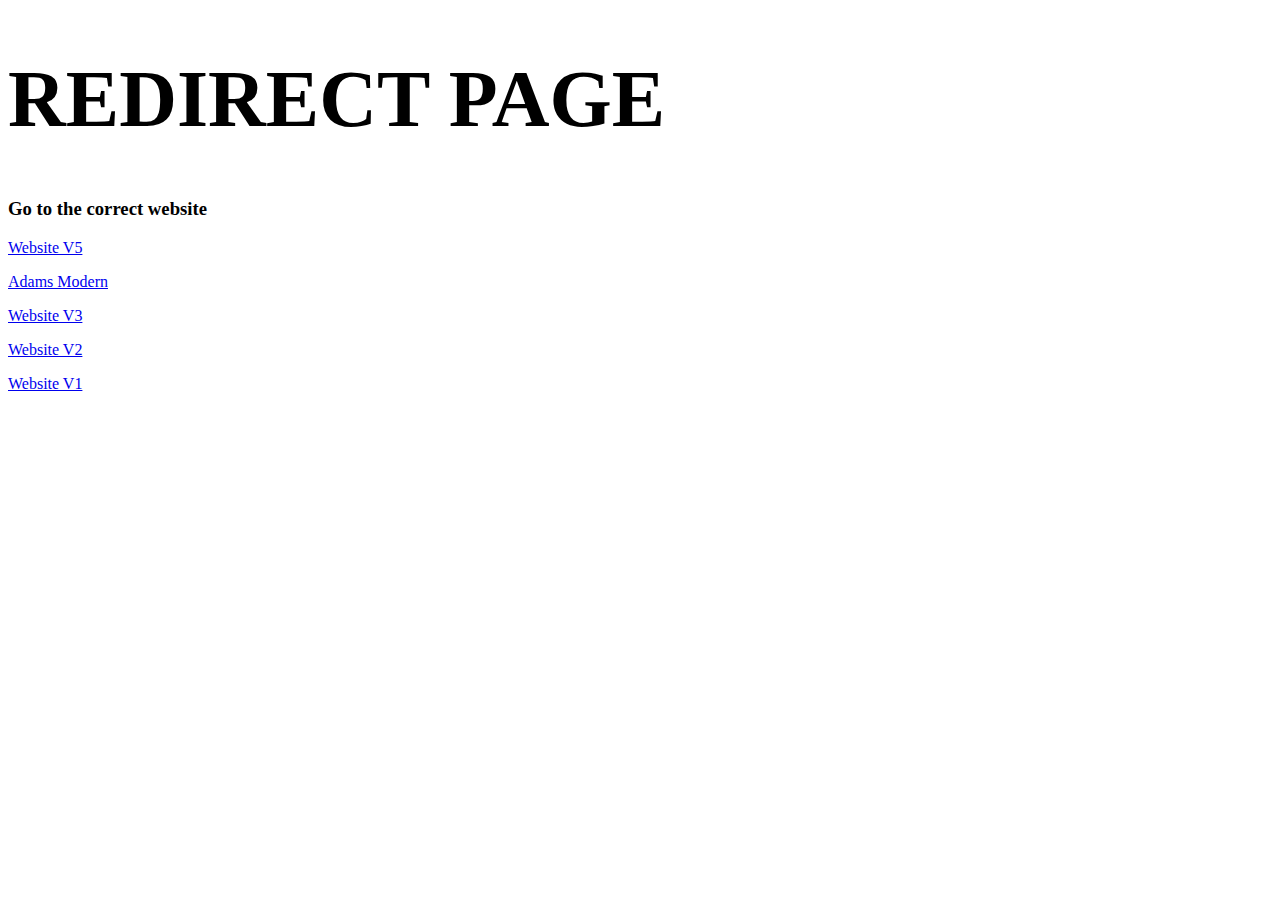
<file: index.html>
<!DOCTYPE html>
<html lang="en">
<head>
    <meta charset="UTF-8">
    <meta name="viewport" content="width=device-width, initial-scale=1.0">
    <title>Document</title>
</head>
<body>
    <h1 style="font-size: 500%;">REDIRECT PAGE</h1>
    <h3>Go to the correct website</h3>
    <p><a href="http://Friars23707.github.io/Website_V5">Website V5</a></p>
    <p><a href="https://adamjacuch.github.io/Modern-Robotics-Website">Adams Modern</a></p>
    <p><a href="http://Friars23707.github.io/Website_V3">Website V3</a></p>
    <p><a href="http://Friars23707.github.io/Website_V2">Website V2</a></p>
    <p><a href="./FriarIndustries.html">Website V1</a></p>
</body>
</html>
</file>
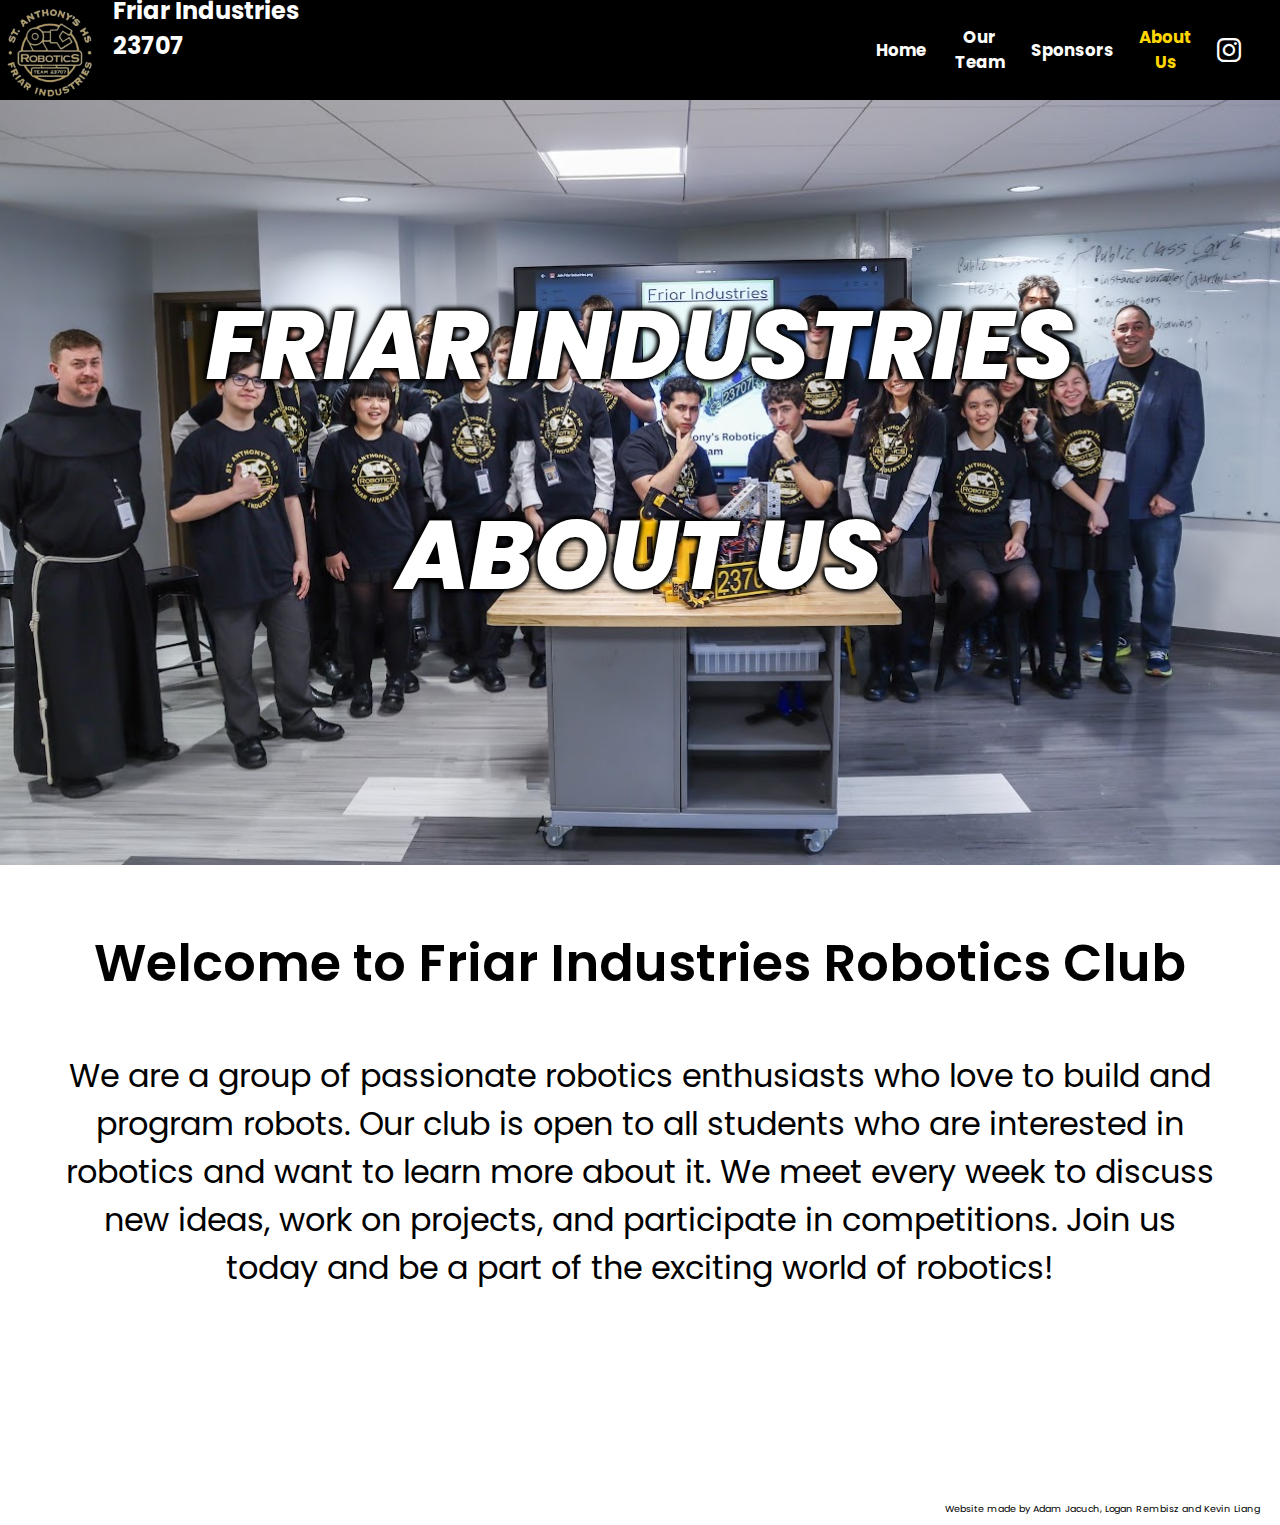
<file: about.html>
<!DOCTYPE html>
<html>
<head>
	<meta name="viewport" content="width=device-width, initial-scale=1.0">
	<meta name="format-detection" content="telephone=no">
	<meta name="description" content="Website of Friar Industries 23707 - St. Anthony's HS">
	<title>Friar Industries Robotics Club</title>
	<link rel="stylesheet" href="styles.css">
	<link rel="stylesheet" href="https://cdn.jsdelivr.net/npm/bootstrap-icons@1.7.2/font/bootstrap-icons.css">
</head>
<body>
	<div id="bodywrap" class="overflow-hidden">
		<header id="header" class="site-header position-absolute">
				<nav id="header-nav" class="navbar bg-black navbar-expand-lg container-fluid position-fixed">
					<div class="lgcontainer">
						<a class="navbar-logo" href="friarindustries.html">
							<img src="images/logo.png" class="logo">
						</a>
					</div>
					<div class="team-name">
						<h4>Friar Industries 23707</h4>
					</div>
					<div class="navbar">
						<a href="friarindustries.html">Home</a>
						<a href="team.html">Our Team</a>
						<a href="sponsers.html">Sponsors</a>
						<a class="active" href="about.html">About Us</a>
					</div>
					<div class="social-media" style="color: #ffffff;">
						<a href="https://www.instagram.com/safriarindustries/" target="_blank"><i class="bi bi-instagram"></i></a>
					</div>
				</nav>
			</nav>
		</header>
	<div id="parallax">
		<h1><i>FRIAR INDUSTRIES</i></h1>
		<h1><i>ABOUT US</i></h1>
	</div>
	<div id="content">
		<h2>Welcome to Friar Industries Robotics Club</h2>
		<p>
			We are a group of passionate robotics enthusiasts who love to build and program robots. Our club is open to all students who are interested in robotics and want to learn more about it. We meet every week to discuss new ideas, work on projects, and participate in competitions. Join us today and be a part of the exciting world of robotics!
		</p>
	</div>
	<div id="watermark">
		<p>Website made by Adam Jacuch, Logan Rembisz and Kevin Liang</p>
	</div>
</body>
</html>
</file>
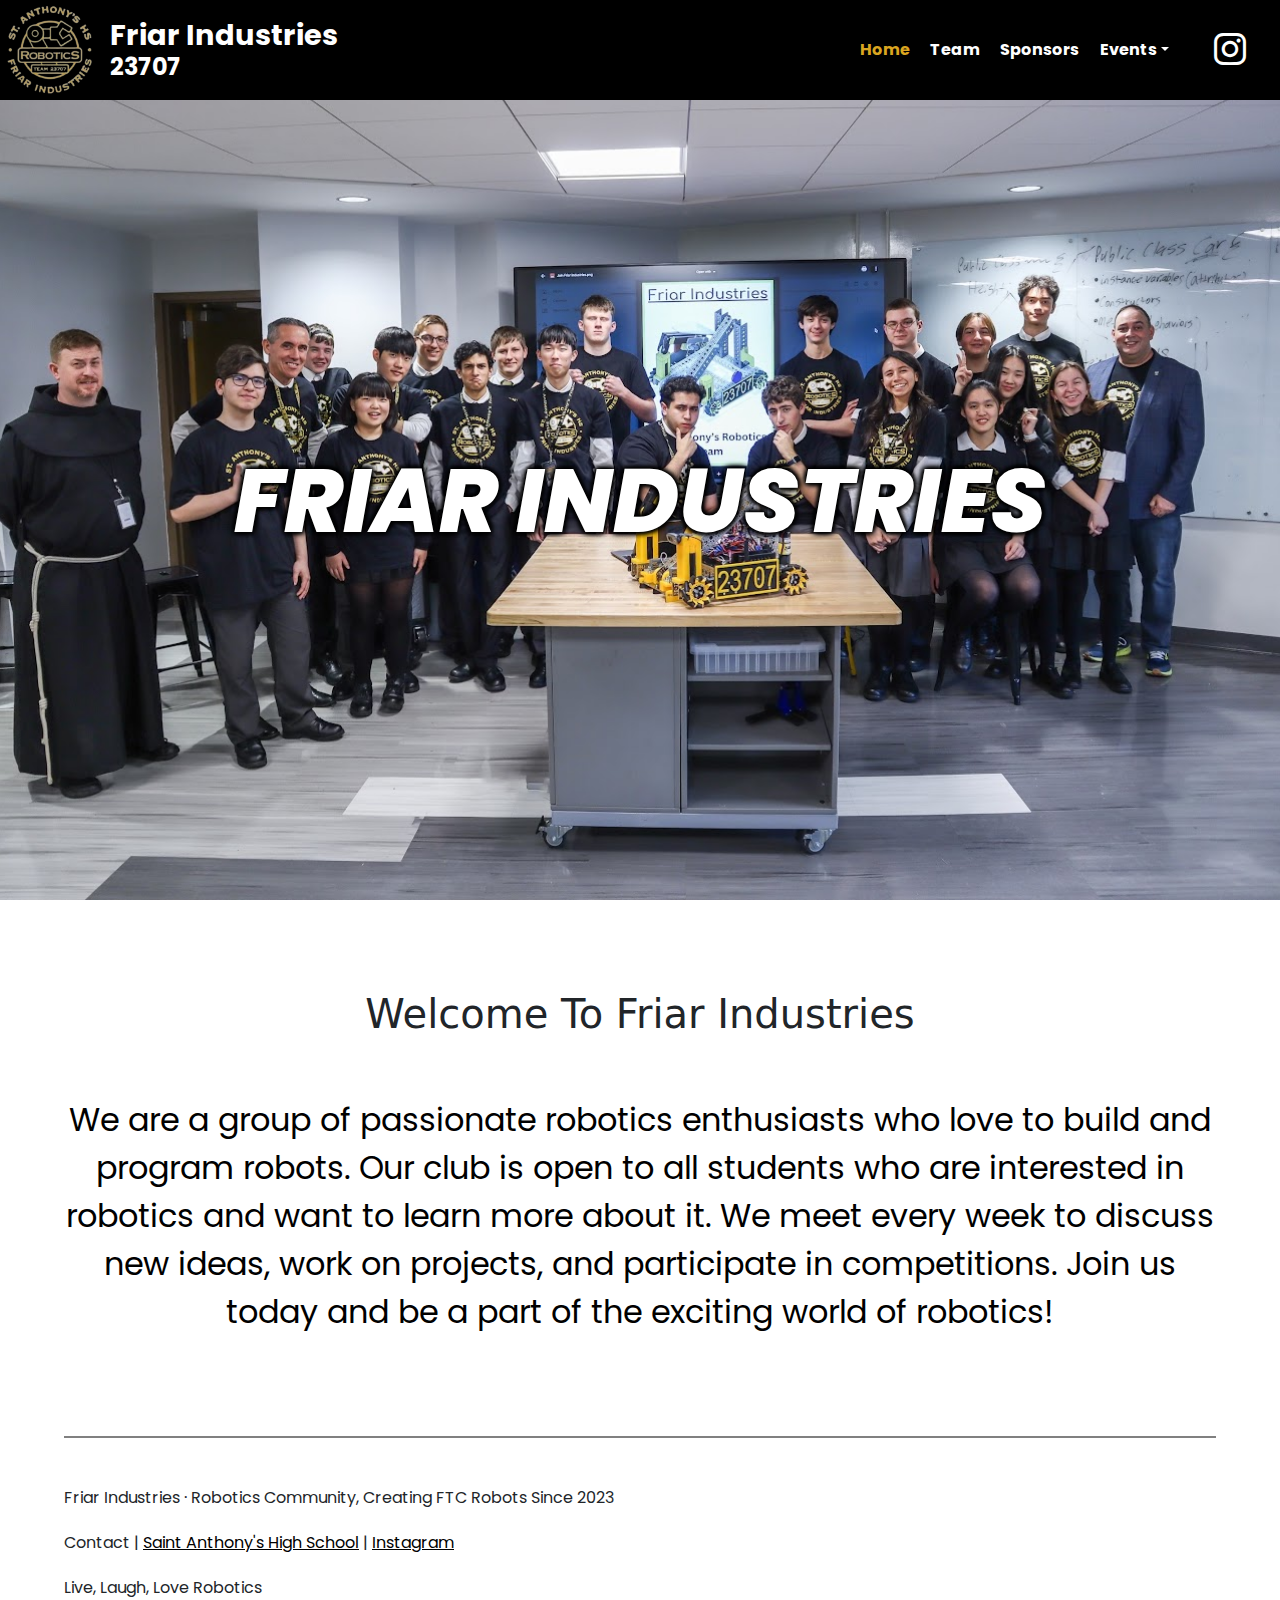
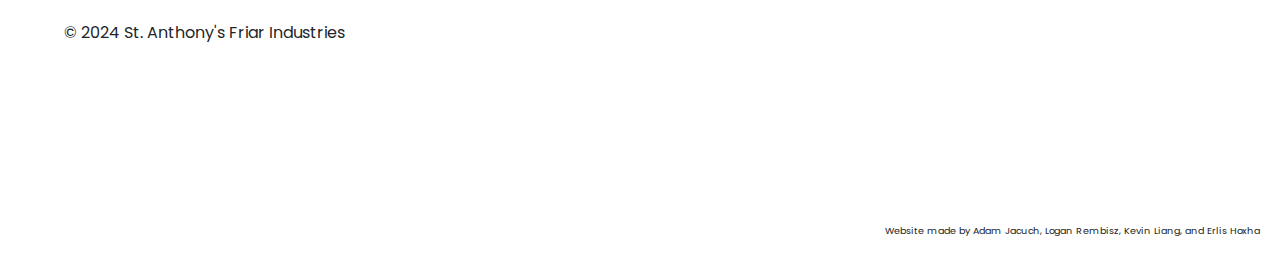
<file: FriarIndustries.html>
<!doctype html>
<html>
<head>
	<meta charset="UTF-8">
	<meta name="viewport" content="width=device-width, initial-scale=1.0">
	<meta name="format-detection" content="telephone=no">
	<meta name="description" content="Website of Friar Industries 23707 - St. Anthony's HS">
	<title>Friar Industries Robotics Club</title>
	<link rel="stylesheet" href="team.css">
	<link rel="stylesheet" href="https://cdn.jsdelivr.net/npm/bootstrap-icons@1.7.2/font/bootstrap-icons.css">
	<link href="https://cdn.jsdelivr.net/npm/bootstrap@5.3.3/dist/css/bootstrap.min.css" rel="stylesheet" integrity="sha384-QWTKZyjpPEjISv5WaRU9OFeRpok6YctnYmDr5pNlyT2bRjXh0JMhjY6hW+ALEwIH" crossorigin="anonymous">
</head>
<body>
	<div class="navbar col-xs align-items-center">
		<a class="navbar-logo" href="FriarIndustries.html">
			<img src="images/logo.png">
		</a>
		<div class="name col-xs flex-grow-1">
			<a id="team-name" href="FriarIndustries.html">
				<h2 class="team-name">Friar Industries</h2>
				<h4 class="team-number">23707</h4>
			</a>
		</div>
		<div class="links d-row">
			<a class="active" href="FriarIndustries.html">Home</a>
			<a href="team.html">Team</a>
			<a class="navsponsors" href="sponsers.html">Sponsors</a>
		</div>
		<div class="dropdown">
			<button class="eventsdropdown btn btn-secondary dropdown-toggle" type="button" data-bs-toggle="dropdown" aria-expanded="false">Events</button>
			<ul class="dropdown-menu">
				<li><a class="dropdown-item" href="seasons/23-24.html">Centerstage 23-24</a></li>
			</ul>
		</div>
		<div class="social-media">
			<a href="https://www.instagram.com/safriarindustries/" target="_blank"><i class="bi bi-instagram"></i></a>
		</div>
	</div>
	<div id="parallax">
		<h1>FRIAR INDUSTRIES</h1>
	</div>
	<div class="content">
		<div class="category">
			<h1>Welcome To Friar Industries</h1>
		</div>
		<p>We are a group of passionate robotics enthusiasts who love to build and program robots. Our club is open to all students who are interested in robotics and want to learn more about it. We meet every week to discuss new ideas, work on projects, and participate in competitions. Join us today and be a part of the exciting world of robotics!</p>
	</div>
	<div class="watermark">
		<p>Friar Industries · Robotics Community, Creating FTC Robots Since 2023</p>
		<p>Contact | <a href="https://www.stanthonyshs.org/" target="_blank">Saint Anthony's High School</a> | <a href="https://www.instagram.com/safriarindustries/" target="_blank">Instagram</a></p>
		<p>Live, Laugh, Love Robotics</p>
		<p>© 2024 St. Anthony's Friar Industries</p>
	</div>
	<div id="watermark">
		<p>Website made by Adam Jacuch, Logan Rembisz, Kevin Liang, and Erlis Hoxha</p>
	</div>

	<script src="https://cdn.jsdelivr.net/npm/bootstrap@5.3.3/dist/js/bootstrap.bundle.min.js" integrity="sha384-YvpcrYf0tY3lHB60NNkmXc5s9fDVZLESaAA55NDzOxhy9GkcIdslK1eN7N6jIeHz" crossorigin="anonymous"></script>
</body>
</html>
</file>
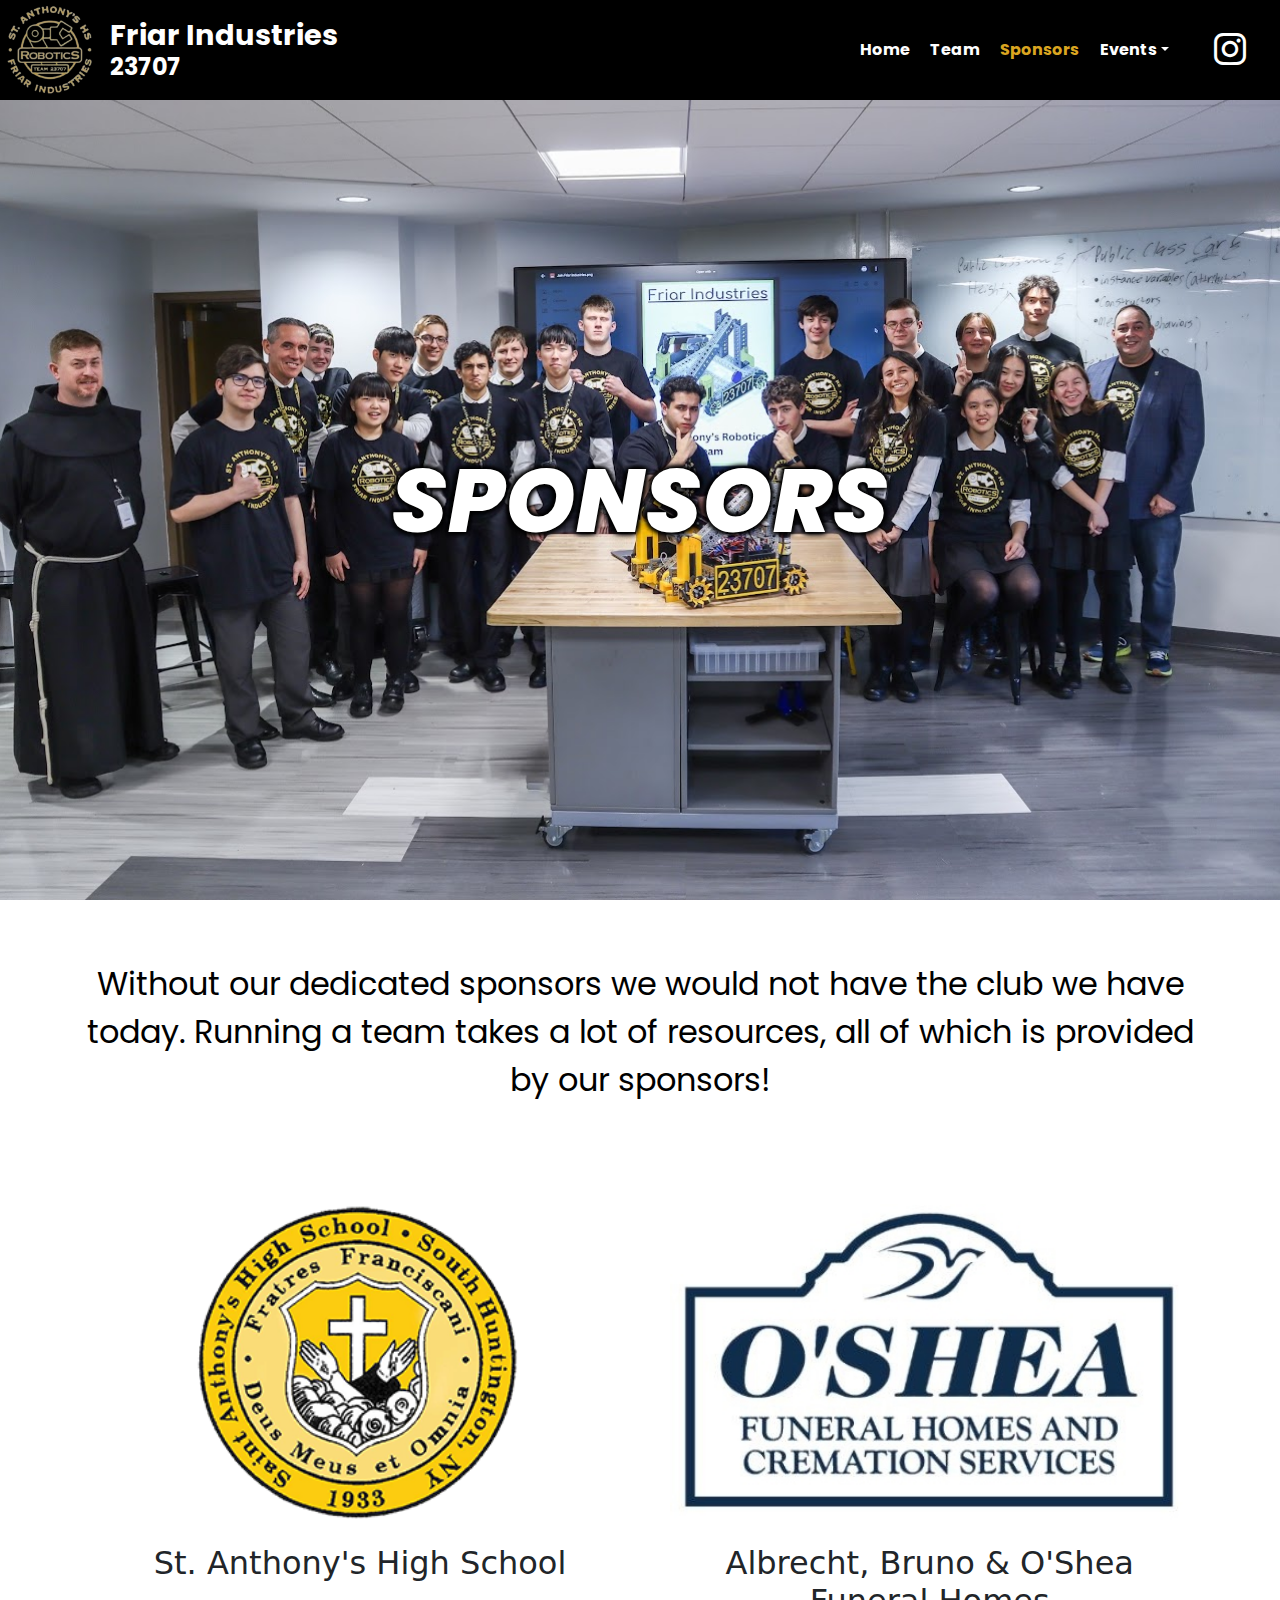
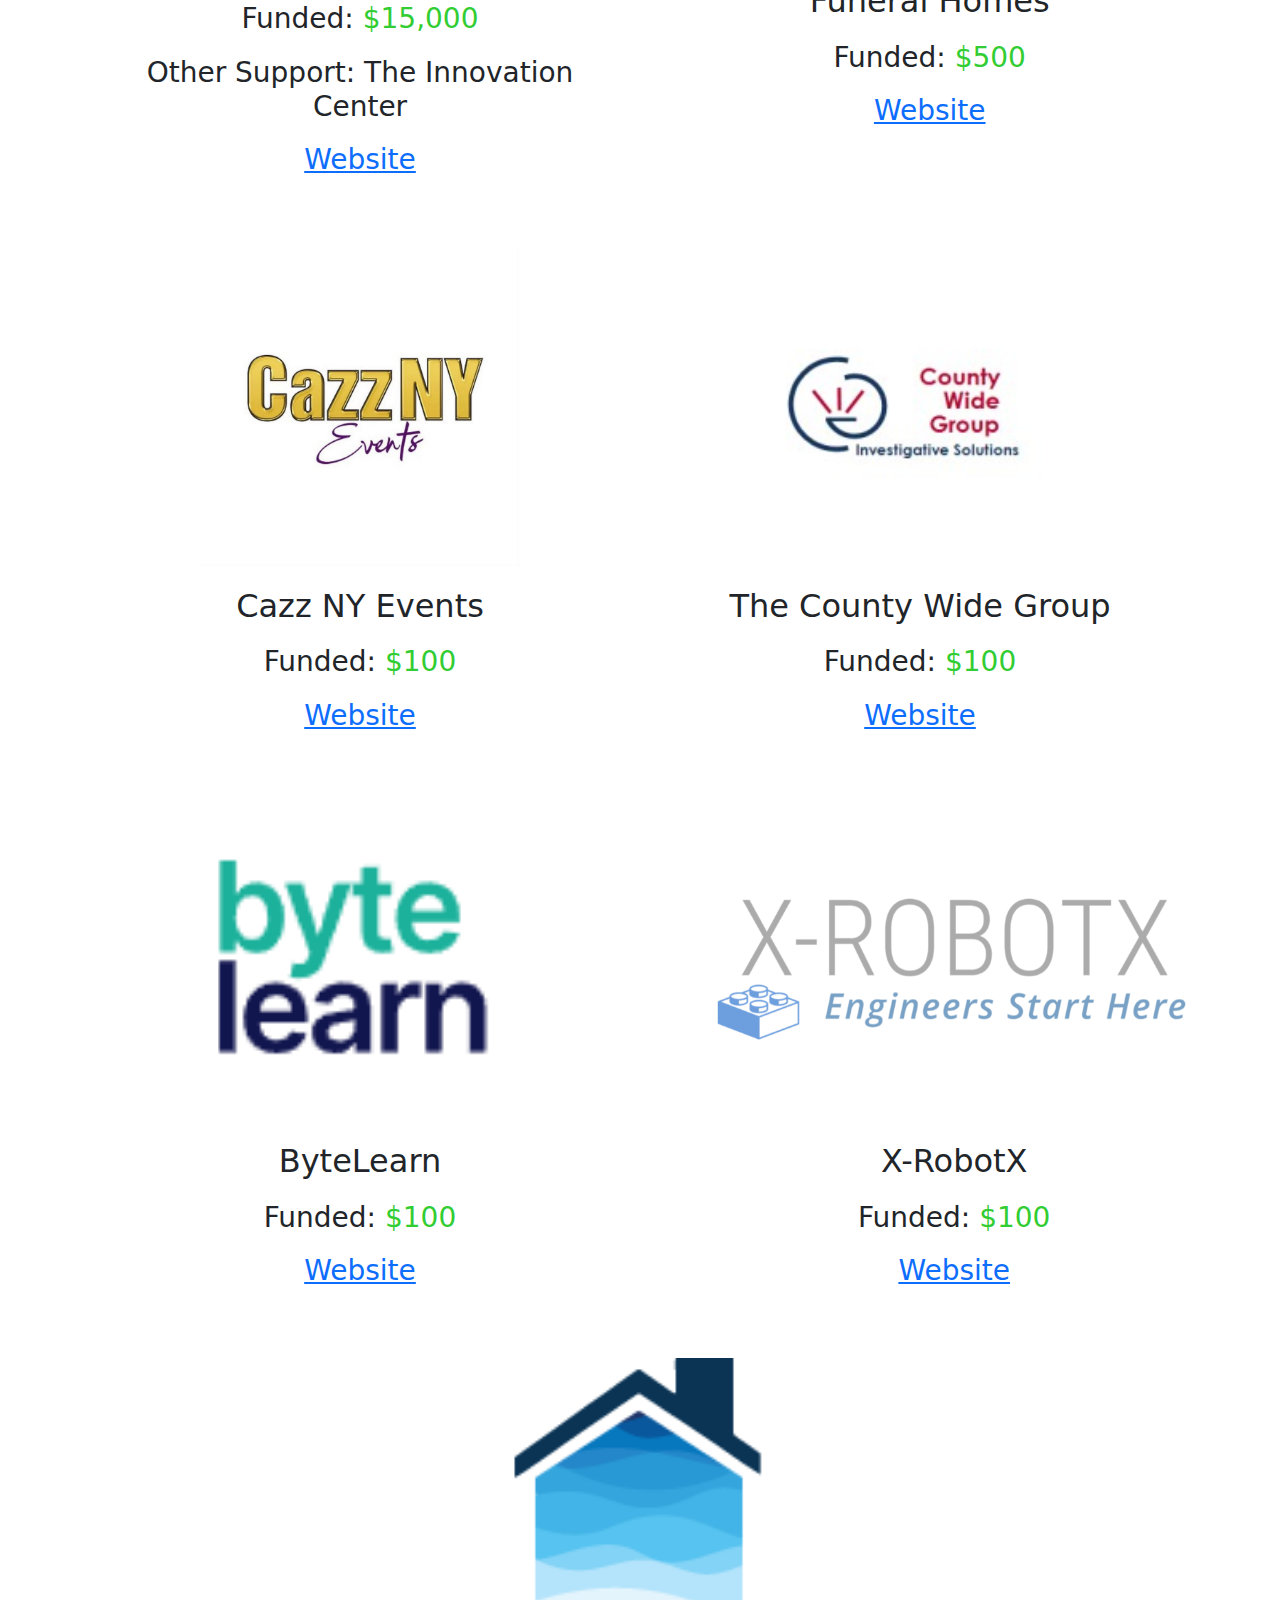
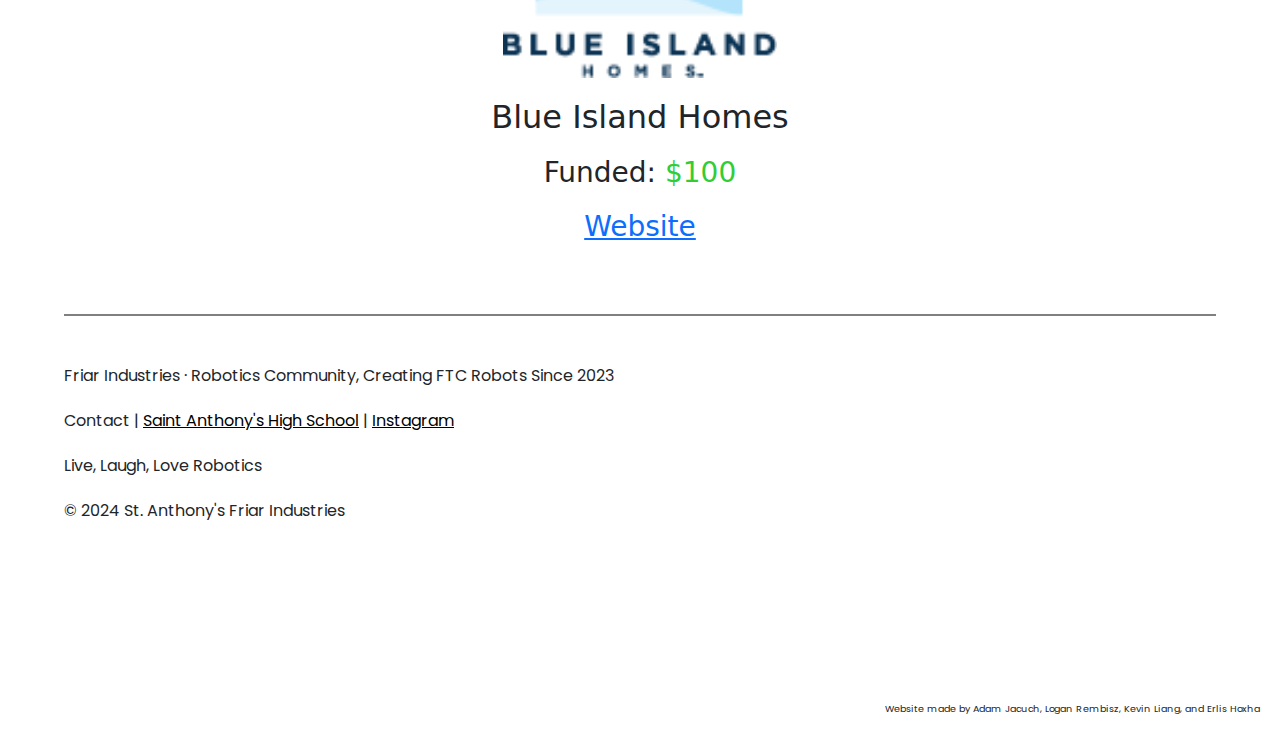
<file: sponsers.html>
<!doctype html>
<html>
<head>
	<meta charset="UTF-8">
	<meta name="viewport" content="width=device-width, initial-scale=1.0">
	<meta name="format-detection" content="telephone=no">
	<meta name="description" content="Website of Friar Industries 23707 - St. Anthony's HS">
	<title>Friar Industries Robotics Club</title>
	<link rel="stylesheet" href="team.css">
	<link rel="stylesheet" href="https://cdn.jsdelivr.net/npm/bootstrap-icons@1.7.2/font/bootstrap-icons.css">
	<link href="https://cdn.jsdelivr.net/npm/bootstrap@5.3.3/dist/css/bootstrap.min.css" rel="stylesheet" integrity="sha384-QWTKZyjpPEjISv5WaRU9OFeRpok6YctnYmDr5pNlyT2bRjXh0JMhjY6hW+ALEwIH" crossorigin="anonymous">
</head>
<body>
	<div class="navbar col-xs align-items-center">
		<a class="navbar-logo" href="FriarIndustries.html">
			<img src="images/logo.png">
		</a>
		<div class="name col-xs flex-grow-1">
			<a id="team-name" href="FriarIndustries.html">
				<h2 class="team-name">Friar Industries</h2>
				<h4 class="team-number">23707</h4>
			</a>
		</div>
		<div class="links d-row">
			<a href="FriarIndustries.html">Home</a>
			<a href="team.html">Team</a>
			<a class="navsponsors active" href="sponsers.html">Sponsors</a>
		</div>
		<div class="dropdown">
			<button class="eventsdropdown btn btn-secondary dropdown-toggle" type="button" data-bs-toggle="dropdown" aria-expanded="false">Events</button>
			<ul class="dropdown-menu">
				<li><a class="dropdown-item" href="seasons/23-24.html">Centerstage 23-24</a></li>
			</ul>
		</div>
		<div class="social-media">
			<a href="https://www.instagram.com/safriarindustries/" target="_blank"><i class="bi bi-instagram"></i></a>
		</div>
	</div>
	<div id="parallax">
		<h1>SPONSORS</h1>
	</div>
	<div class="content">
		<p class="category">Without our dedicated sponsors we would not have the club we have today. Running a team takes a lot of resources, all of which is provided by our sponsors!</p>
		<div class="sponsors d-flex">
			<div class="sponsor">
				<img src="images/stA.png" alt="St. Anthony's"></img>
				<h2>St. Anthony's High School</h2>
				<h3>Funded: <span>$15,000</span></h3>
				<h3>Other Support: The Innovation Center</h3>
				<h3><a href="https://stanthonyshs.org/">Website</a></h3>
			</div>
			<div class="sponsor">
				<img src="images/funeralCompany (1).jpg" alt="Albrecht, Bruno & O'Shea Funeral Homes Logo">
				<h2>Albrecht, Bruno & O'Shea Funeral Homes</h2>
				<h3>Funded: <span id="money">$500</span></h3>
				<h3><a href="https://osheafuneral.com/Home" target="blank">Website</a></h3>
			</div>
		</div>
		<div class="sponsors d-flex">
			<div class="sponsor">
				<img src="images/CazzNYEvents.jpg" alt="CazzNY Events Logo">
				<h2>Cazz NY Events</h2>
				<h3>Funded: <span id="money">$100</span></h3>
				<h3><a href="https://www.cazzny.com/" target="blank">Website</a></h3>	
			</div>
			<div class="sponsor">
				<img src="images/countywidegroup_logo.jpg" alt="County Wide Group Logo">
				<h2>The County Wide Group</h2>
				<h3>Funded: <span id="money">$100</span></h3>
				<h3><a href="https://www.countywidegroup.com/" target="blank">Website</a></h3>
			</div>
		</div>
		<div class="sponsors d-flex">
			<div class="sponsor">
				<img src="images/byteLearn.png" alt="ByteLearn Logo">
				<h2>ByteLearn</h2>
				<h3>Funded: <span id="money">$100</span></h3>
				<h3><a href="https://www.bytelearn.com/" target="blank">Website</a></h3>
			</div>
			<div class="sponsor">
				<img src="images/xrobotx.png" alt="X-ROBOTX Logo">
				<h2>X-RobotX</h2>
				<h3>Funded: <span id="money">$100</span></h3>
				<h3><a href="https://www.x-robotx.com/" target="blank">Website</a></h3>
			</div>
		</div>
		<div class="sponsors d-flex">
			<div class="sponsor">
				<img src="images/blueislandhomes.webp" alt="Blue Island Homes Logo">
				<h2>Blue Island Homes</h2>
				<h3>Funded: <span id="money">$100</span></h3>
				<h3><a href="https://blueislandhomesny.com/" target="blank">Website</a></h3>
			</div>
		</div>
	</div>
	<div class="watermark">
		<p>Friar Industries · Robotics Community, Creating FTC Robots Since 2023</p>
		<p>Contact | <a href="https://www.stanthonyshs.org/" target="_blank">Saint Anthony's High School</a> | <a href="https://www.instagram.com/safriarindustries/" target="_blank">Instagram</a></p>
		<p>Live, Laugh, Love Robotics</p>
		<p>© 2024 St. Anthony's Friar Industries</p>
	</div>
	<div id="watermark">
		<p>Website made by Adam Jacuch, Logan Rembisz, Kevin Liang, and Erlis Hoxha</p>
	</div>

	<script src="https://cdn.jsdelivr.net/npm/bootstrap@5.3.3/dist/js/bootstrap.bundle.min.js" integrity="sha384-YvpcrYf0tY3lHB60NNkmXc5s9fDVZLESaAA55NDzOxhy9GkcIdslK1eN7N6jIeHz" crossorigin="anonymous"></script>
</body>
</html>
</file>
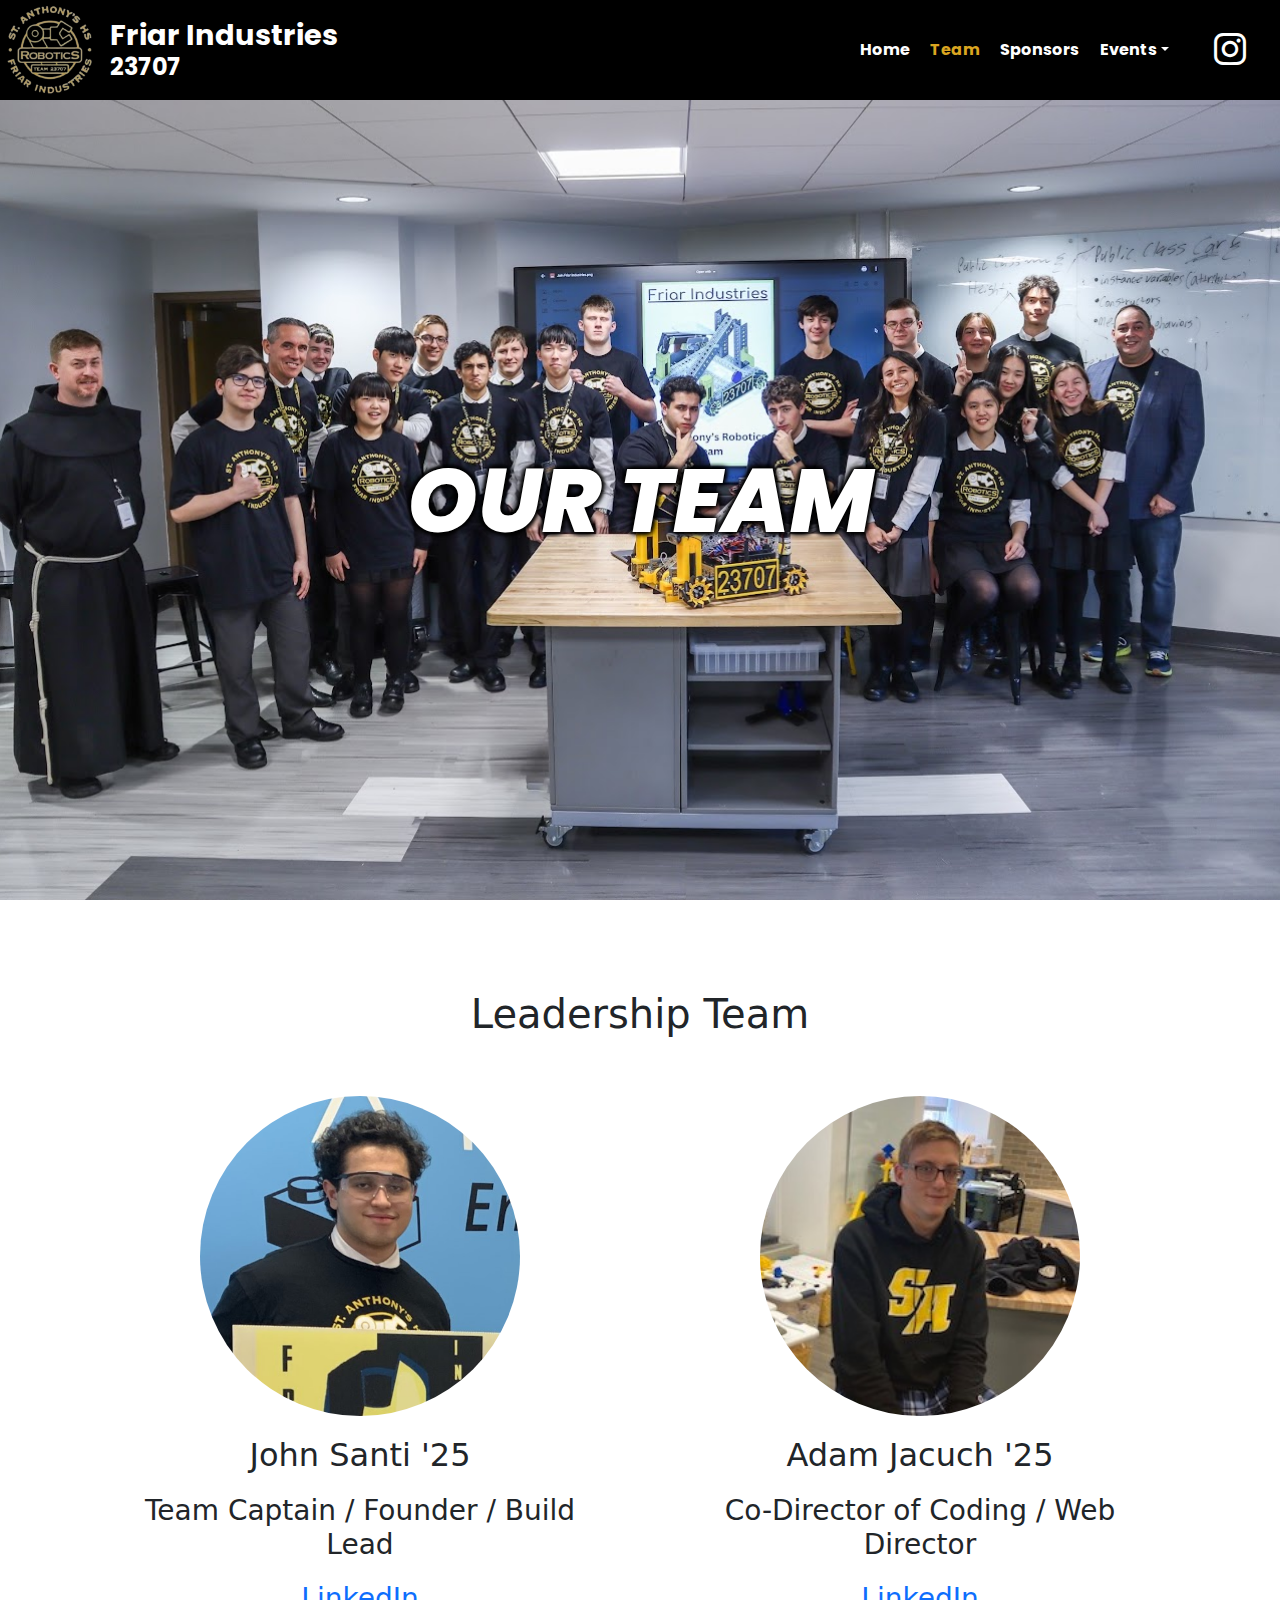
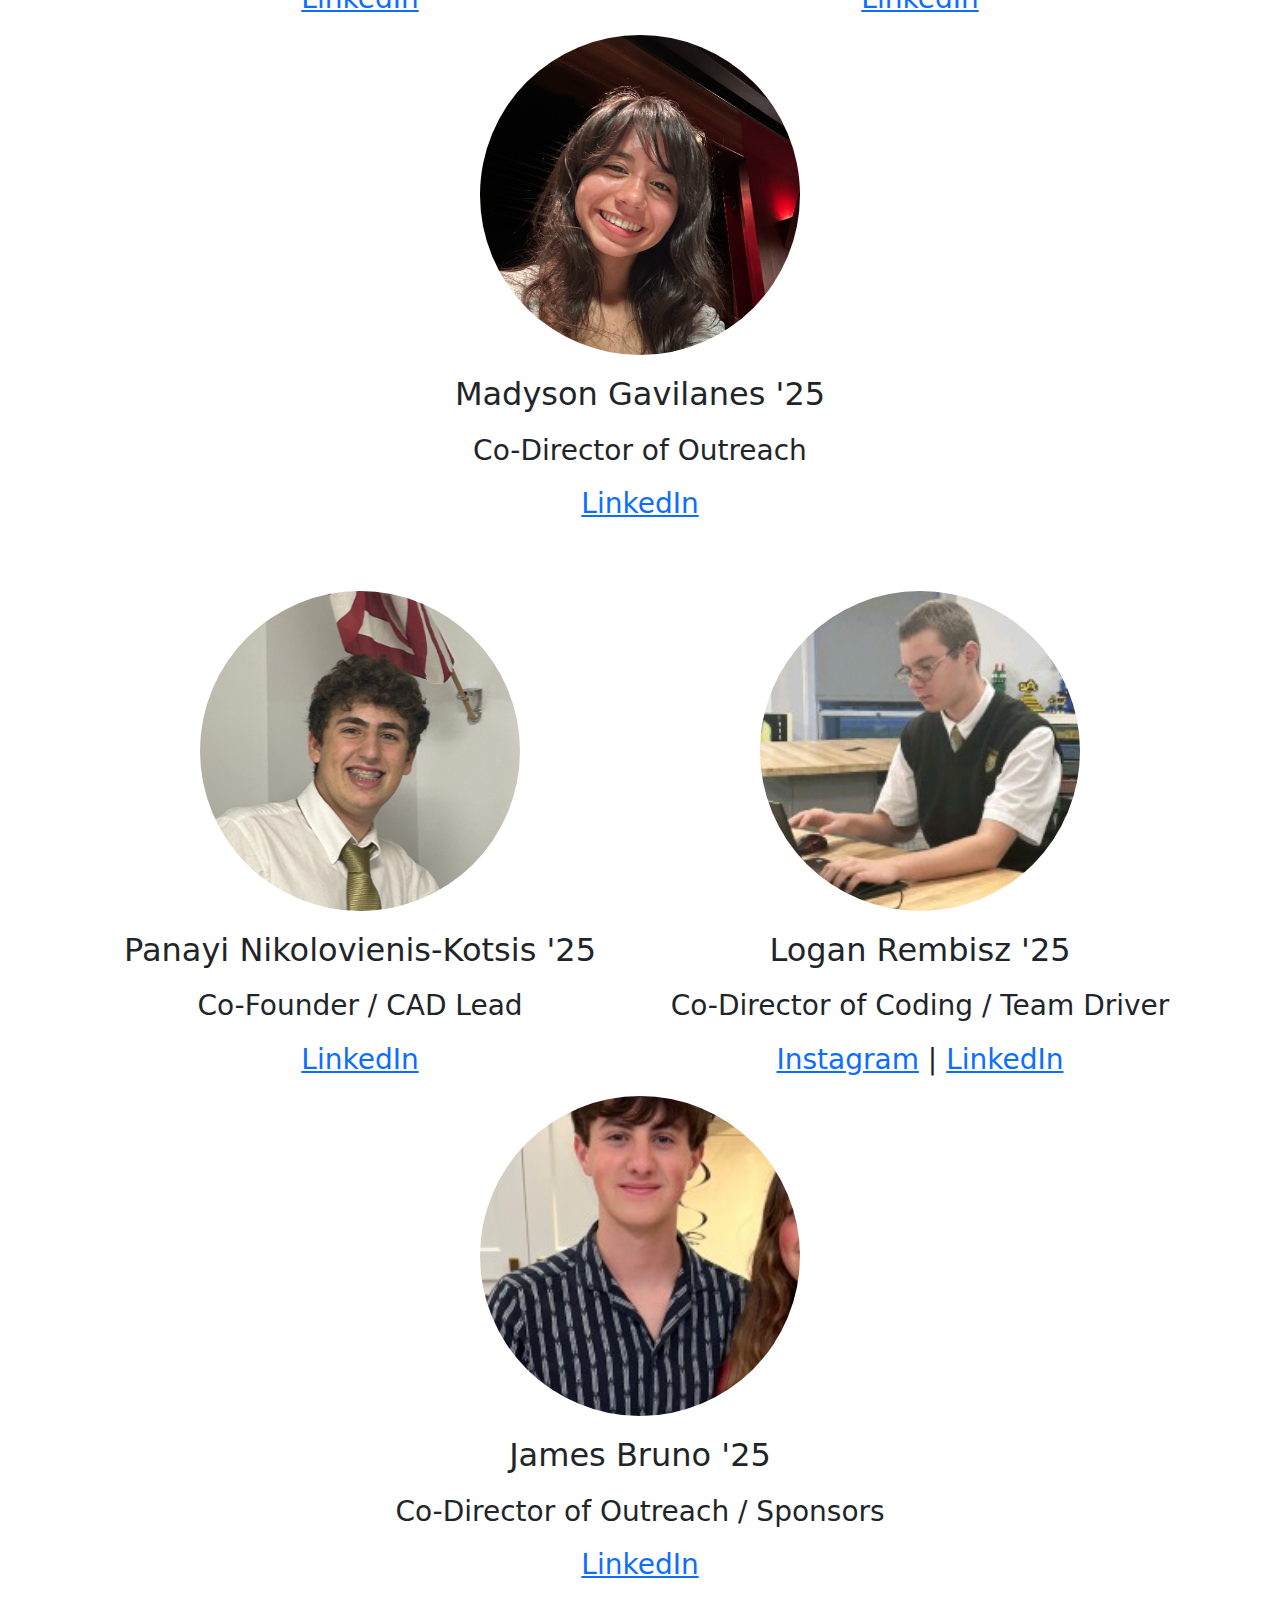
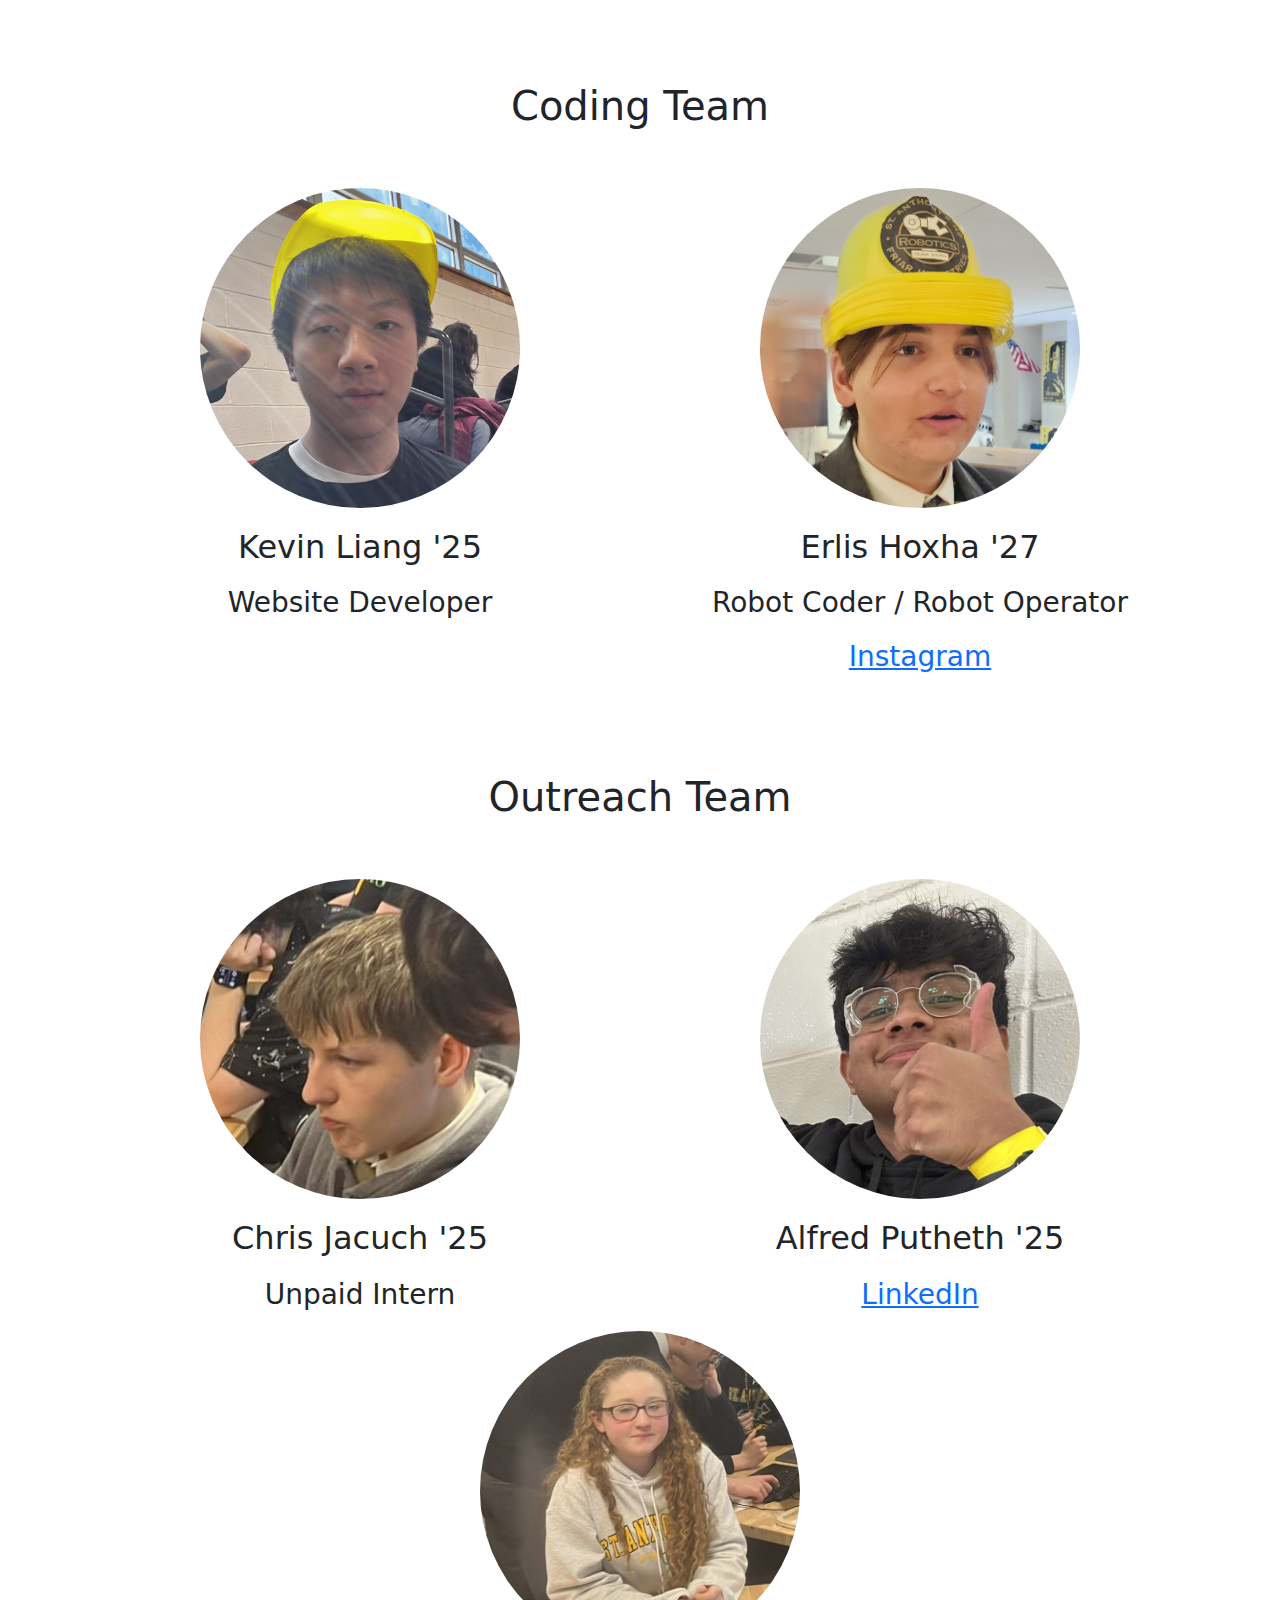
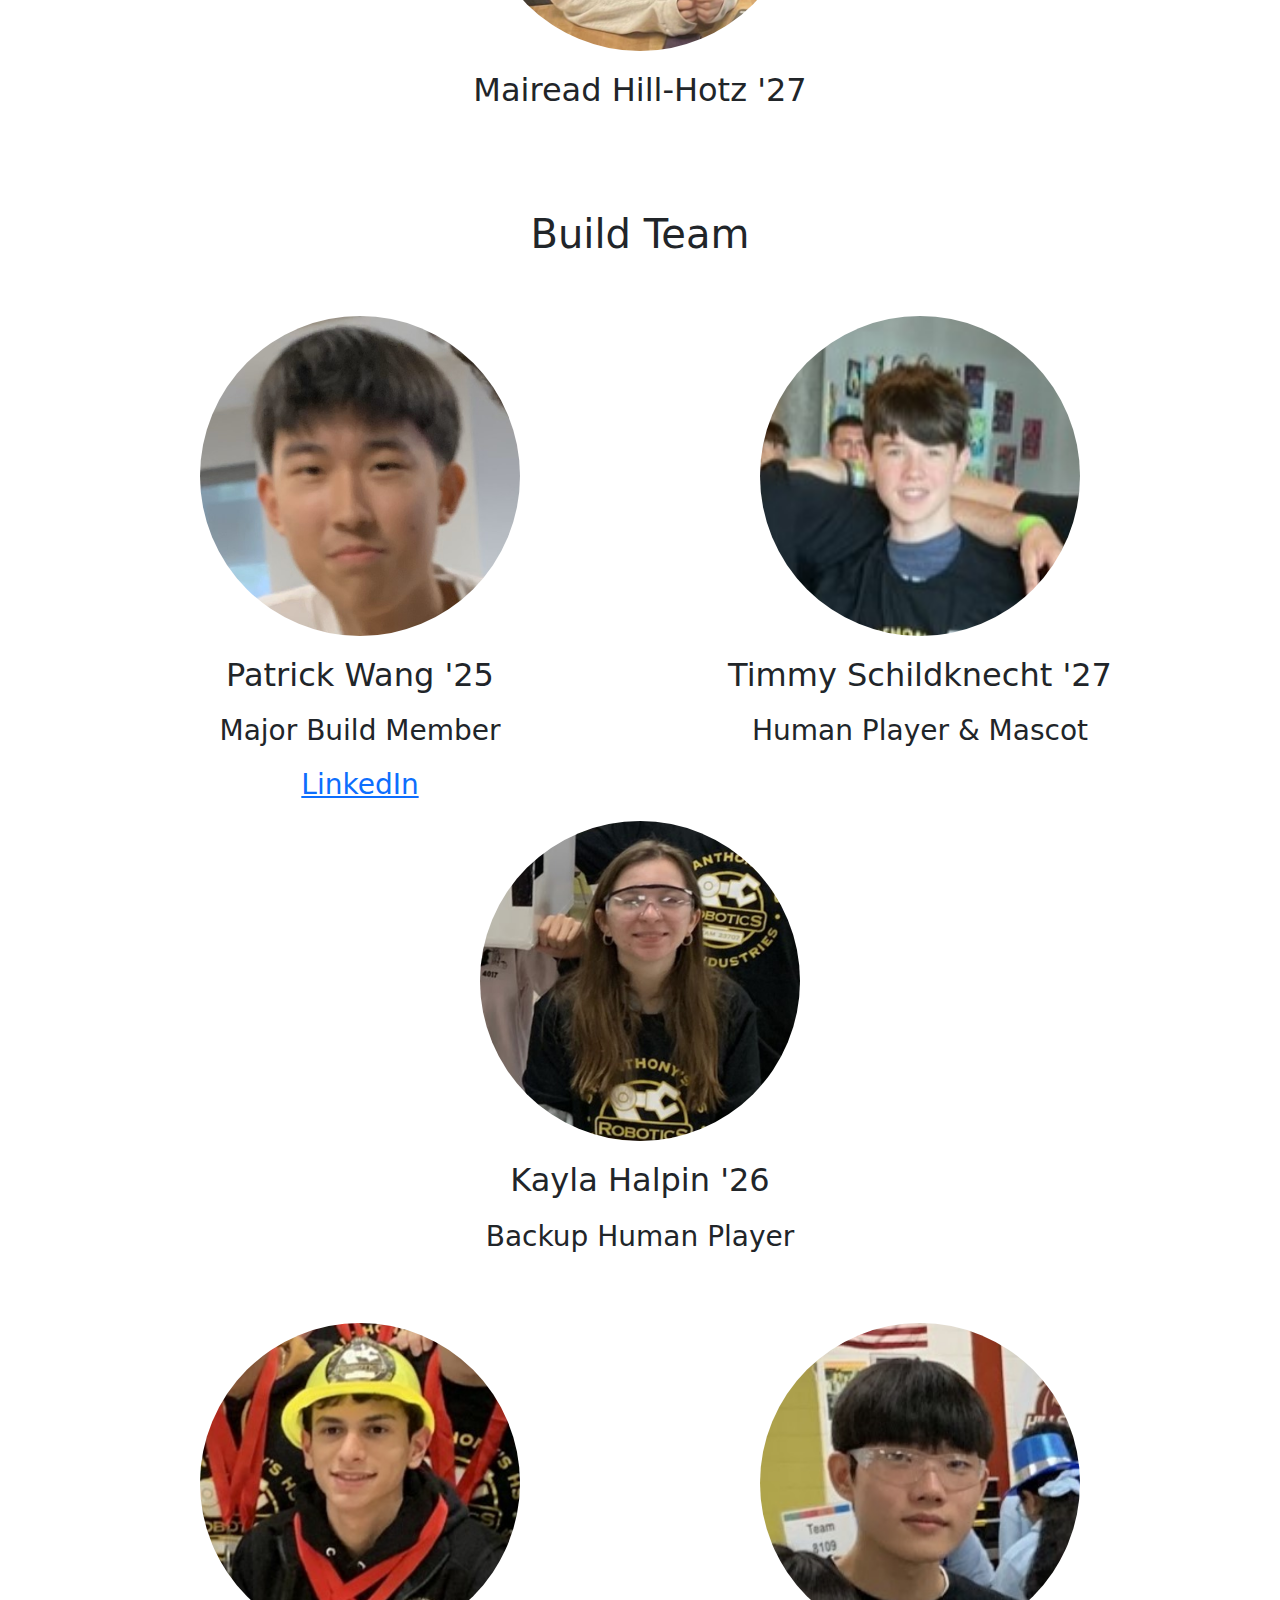
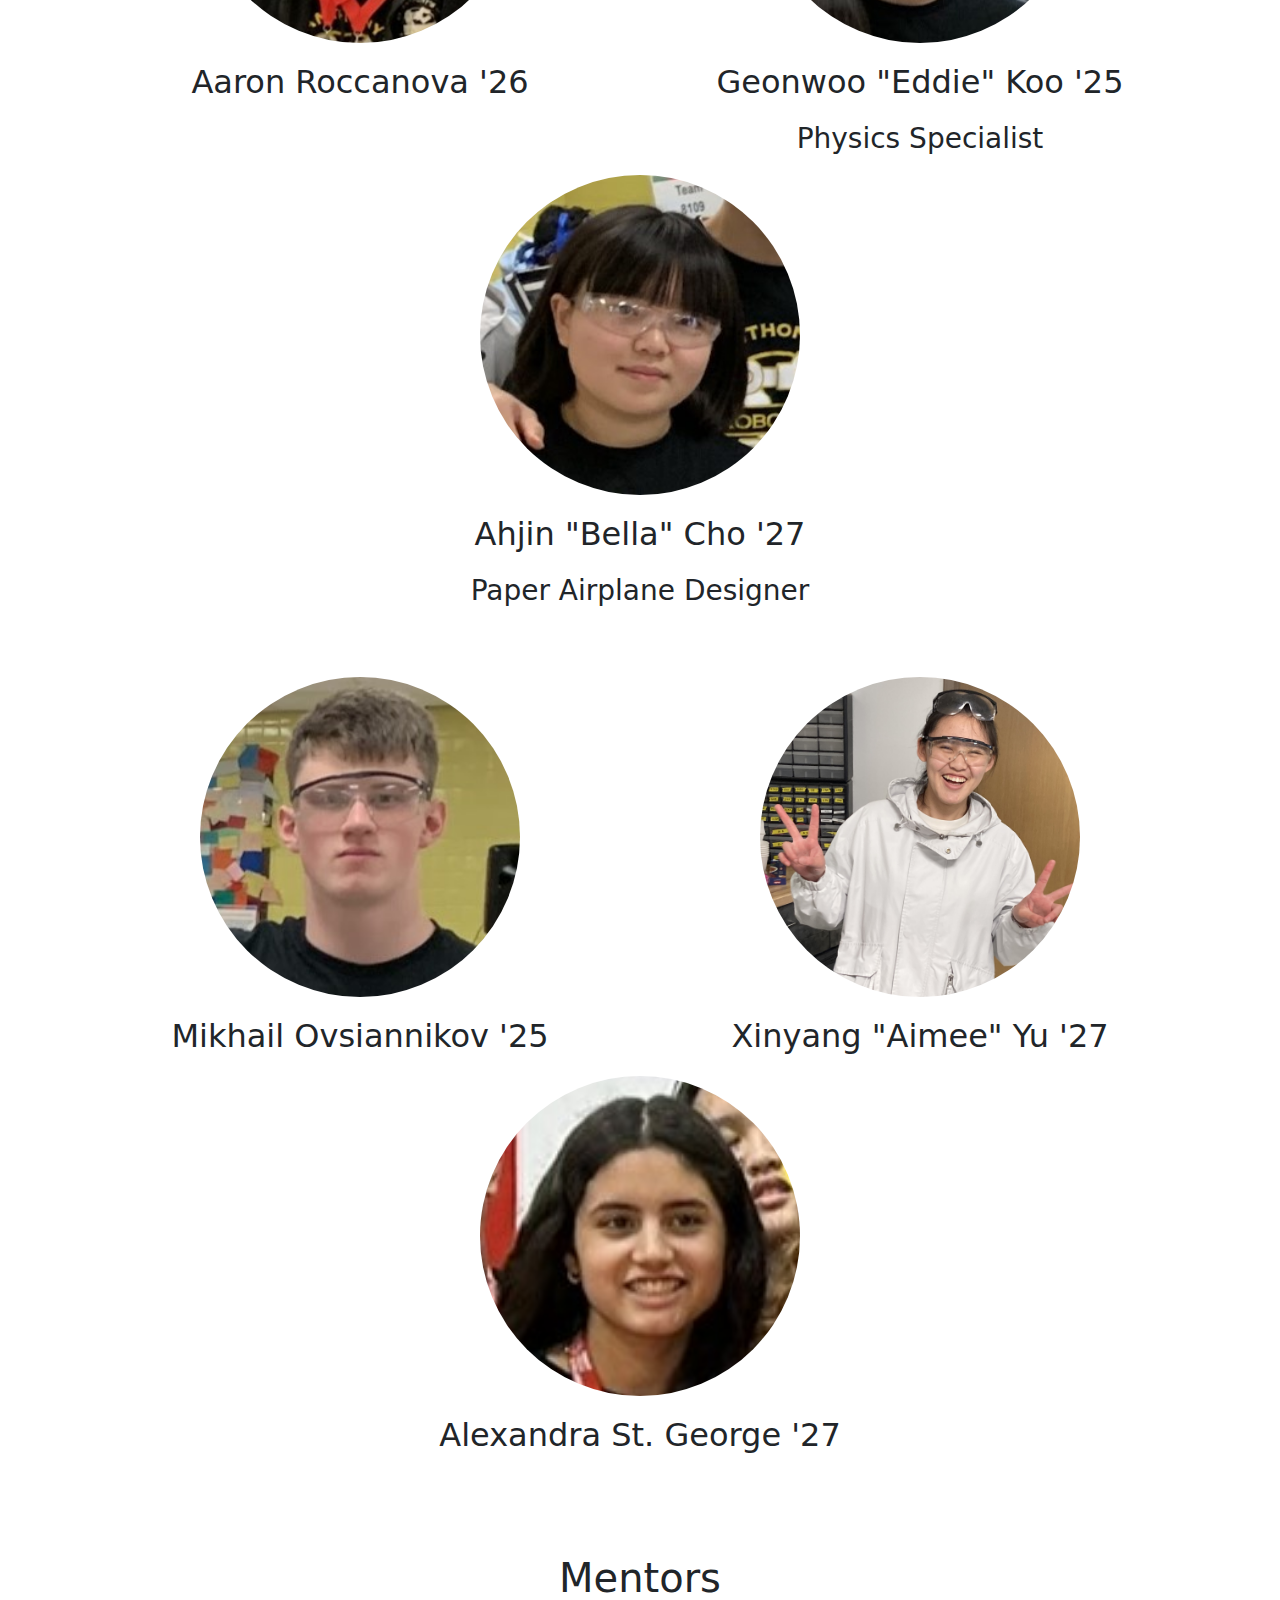
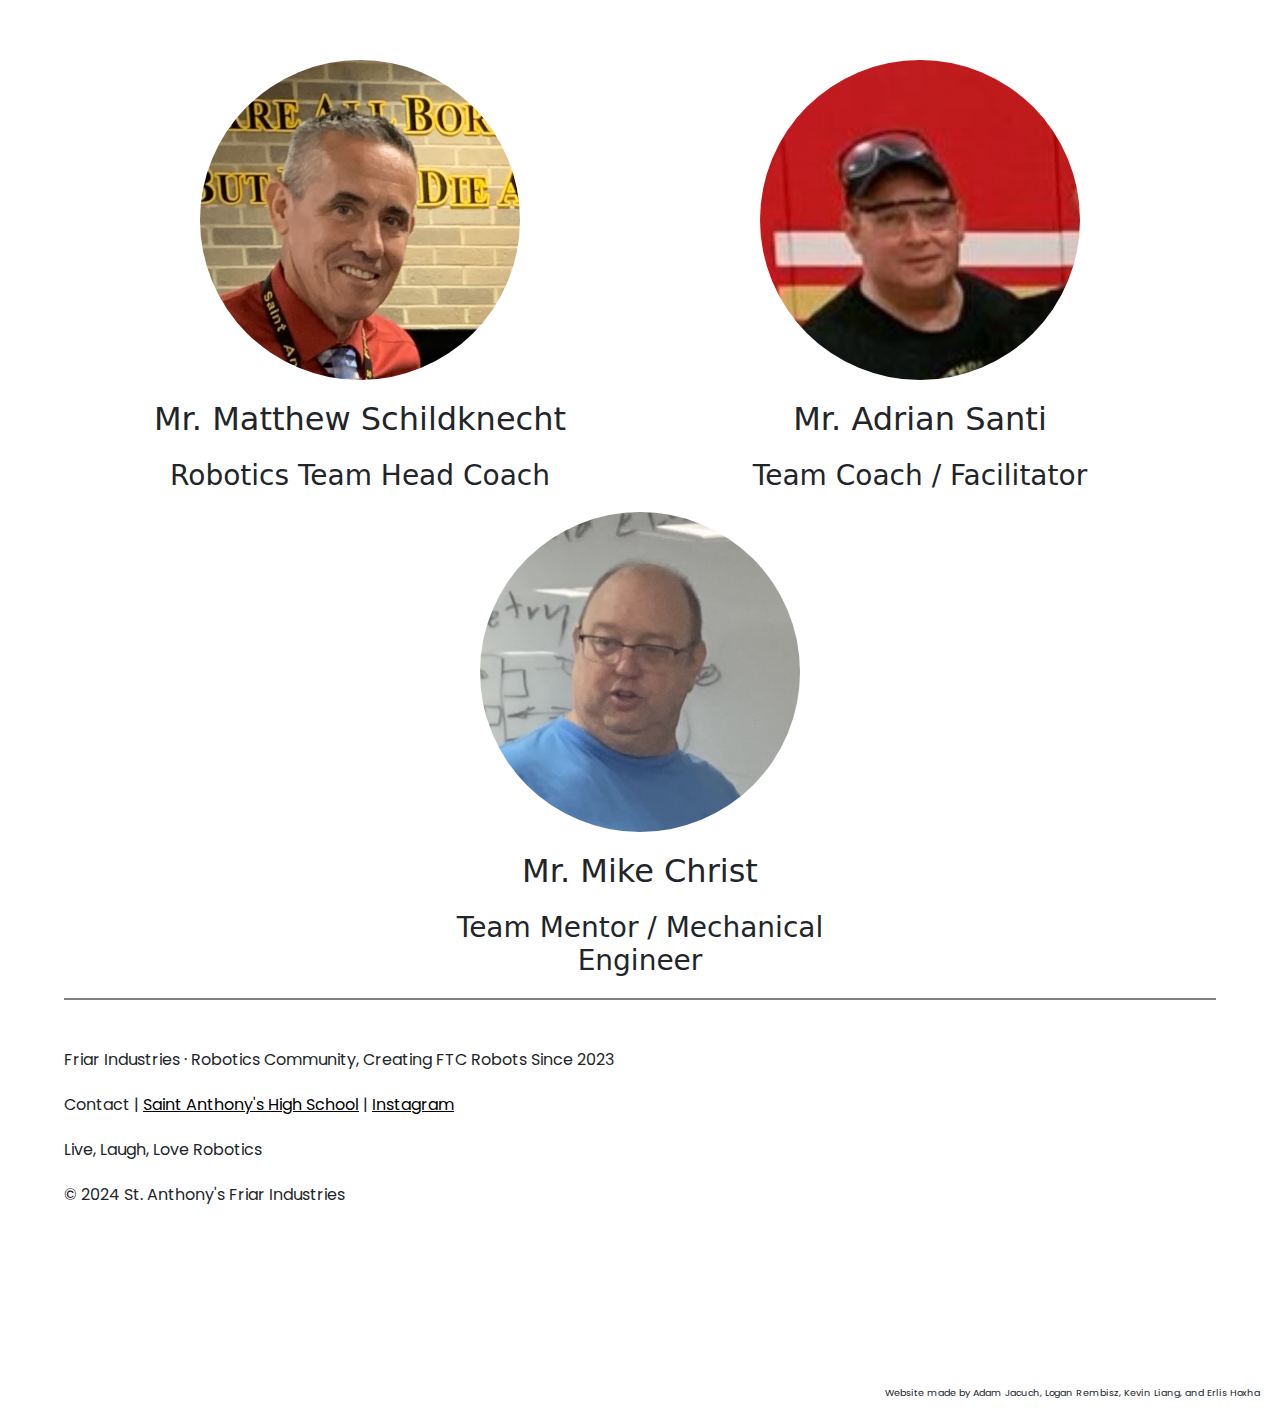
<file: team.html>
<!doctype html>
<html>
<head>
	<meta charset="UTF-8">
	<meta name="viewport" content="width=device-width, initial-scale=1.0">
	<meta name="format-detection" content="telephone=no">
	<meta name="description" content="Website of Friar Industries 23707 - St. Anthony's HS">
	<title>Friar Industries Robotics Club</title>
	<link rel="stylesheet" href="team.css">
	<link rel="stylesheet" href="https://cdn.jsdelivr.net/npm/bootstrap-icons@1.7.2/font/bootstrap-icons.css">
	<link href="https://cdn.jsdelivr.net/npm/bootstrap@5.3.3/dist/css/bootstrap.min.css" rel="stylesheet" integrity="sha384-QWTKZyjpPEjISv5WaRU9OFeRpok6YctnYmDr5pNlyT2bRjXh0JMhjY6hW+ALEwIH" crossorigin="anonymous">
</head>
<body>
	<div class="navbar col-xs align-items-center">
		<a class="navbar-logo" href="FriarIndustries.html">
			<img src="images/logo.png">
		</a>
		<div class="name col-xs flex-grow-1">
			<a id="team-name" href="FriarIndustries.html">
				<h2 class="team-name">Friar Industries</h2>
				<h4 class="team-number">23707</h4>
			</a>
		</div>
		<div class="links d-row">
			<a href="FriarIndustries.html">Home</a>
			<a class="active" href="team.html">Team</a>
			<a class="navsponsors" href="sponsers.html">Sponsors</a>
		</div>
		<div class="dropdown">
			<button class="eventsdropdown btn btn-secondary dropdown-toggle" type="button" data-bs-toggle="dropdown" aria-expanded="false">Events</button>
			<ul class="dropdown-menu">
				<li><a class="dropdown-item" href="seasons/23-24.html">Centerstage 23-24</a></li>
			</ul>
		</div>
		<div class="social-media">
			<a href="https://www.instagram.com/safriarindustries/" target="_blank"><i class="bi bi-instagram"></i></a>
		</div>
	</div>
	<div id="parallax">
		<h1>OUR TEAM</h1>
	</div>
	<div class="content">
		<h1 class="category">Leadership Team</h1>
		<div class="leaders d-flex">
			<div class="person">
				<img src="images/people/John.jpeg" alt="John Santi"></img>
				<h2>John Santi '25</h2>
				<h3>Team Captain / Founder / Build Lead</h3>
				<h3><a href="https://www.linkedin.com/in/john-santi-a355a3287/" target="_blank">LinkedIn</a></h3>
			</div>
			<div class="person">
				<img src="images/people/Adam -Coder.jpg" alt="Adam Jacuch"></img>
				<h2>Adam Jacuch '25</h2>
				<h3>Co-Director of Coding / Web Director</h3>
				<h3><a href="https://www.linkedin.com/in/adam-jacuch-3aa7ba2b8">LinkedIn</a></h3>
			</div>
			<div class="person">
				<img src="images/people/Madyson.jpg" alt="Madyson Gavilanes">
				<h2>Madyson Gavilanes '25</h2>
				<h3>Co-Director of Outreach</h3>
				<h3><a href="https://www.linkedin.com/in/madyson-gavilanes-211a58276/" target="_blank">LinkedIn</a></h3>
			</div>
		</div>
		<div class="leaders d-flex">
			<div class="person">
				<img src="images/people/Panayi.JPG" alt="Panayi Nikolovienis-Kotsis"></img>
				<h2>Panayi Nikolovienis-Kotsis '25</h2>
				<h3>Co-Founder / CAD Lead</h3>
				<h3><a href="https://www.linkedin.com/in/panayi-nikolovienis-kotsis-0379ba29b/" target="_blank">LinkedIn</a></h3>
			</div>
			<div class="person">
				<img src="images/people/Logan.jpg" alt="Logan Rembisz"></img>
				<h2>Logan Rembisz '25</h2>
				<h3>Co-Director of Coding / Team Driver</h3>
				<h3><a href="https://www.instagram.com/logan__rem/" target="_blank">Instagram</a> | <a href="https://www.linkedin.com/in/logan-rembisz-895a29269?trk=people-guest_people_search-card" target="_blank">LinkedIn</a></h3>
			</div>
			<div class="person">
				<img src="images/people/James.jpg" alt="James Bruno"></img>
				<h2>James Bruno '25</h2>
				<h3>Co-Director of Outreach / Sponsors</h3>
				<h3><a href="https://www.linkedin.com/in/james-jt-bruno-6902072a5/" target="_blank">LinkedIn</a></h3>
			</div>
		</div>
		<h1 class="category">Coding Team</h1>
		<div class="coders d-flex">
			<div class="person">
				<img src="images/people/kevin.jpg" alt="Kevin Liang">
				<h2>Kevin Liang '25</h2>
				<h3>Website Developer</h3>
			</div>
			<div class="person">
				<img src="images/people/erlis2.jpg" alt="Erlis Hoxha"></img>
				<h2>Erlis Hoxha '27</h2>
				<h3>Robot Coder / Robot Operator</h3>
				<h3><a href="https://www.instagram.com/erlishoxhaa/" target="_blank">Instagram</a></h3>
			</div>
		</div>
		<h1 class="category">Outreach Team</h1>
		<div class="outreach d-flex">
			<div class="person">
				<img src="images/people/chris.jpg" alt="Chris Jacuch">
				<h2>Chris Jacuch '25</h2>
				<h3>Unpaid Intern</h3>
			</div>
			<div class="person">
				<img src="images/people/Alfred.jpg" alt="Alfred Putheth"></img>
				<h2>Alfred Putheth '25</h2>
				<h3><a href="https://www.linkedin.com/in/alfred-putheth-a2121b2a9/" target="_blank">LinkedIn</a></h3>
			</div>
			<div class="person">
				<img src="images/people/Mairead.jpg" alt="">
				<h2>Mairead Hill-Hotz '27</h2>
			</div>
		</div>
		<h1 class="category">Build Team</h1>
		<div class="builders d-flex">
			<div class="person">
				<img src="images/people/Patic.jpg" alt="Patrick Wang"></img>
				<h2>Patrick Wang '25</h2>
				<h3>Major Build Member</h3>
				<h3><a href="https://www.linkedin.com/in/patrick-w-b30481240/" target="_blank">LinkedIn</a></h3>
			</div>
			<div class="person">
				<img src="images/people/Timmy.jpeg" alt="Timmy Schieldknecht">
				<h2>Timmy Schildknecht '27</h2>
				<h3>Human Player & Mascot</h3>
			</div>
			<div class="person">
				<img src="images/people/Kayla.jpg" alt="Kayla Halpin"></img>
				<h2>Kayla Halpin '26</h2>
				<h3>Backup Human Player</h3>
			</div>
		</div>
		<div class="builders d-flex">
			<div class="person">
				<img src="images/people/Aaron.jpeg" alt="Aaron Roccanova"></img>
				<h2>Aaron Roccanova '26</h2>
			</div>
			<div class="person">
				<img src="images/people/ed.jpeg" alt='Geonwoo "Eddie" Koo'></img>
				<h2>Geonwoo "Eddie" Koo '25</h2>
				<h3>Physics Specialist</h3>
			</div>
			<div class="person">
				<img src="images/people/Bella.jpeg" alt="Bella">
				<h2>Ahjin "Bella" Cho '27</h2>
				<h3>Paper Airplane Designer</h3>
			</div>
		</div>
		<div class="builders d-flex">
			<div class="person">
				<img src="images/people/Mikey.jpg" alt="Mikhail Ovsiannikov"></img>
				<h2>Mikhail Ovsiannikov '25</h2>
			</div>
			<div class="person">
				<img src="images/people/Aimee.jpg" alt="Aimee">
				<h2>Xinyang "Aimee" Yu '27</h2>
			</div>
			<div class="person">
				<img src="images/people/lexi.jpeg" alt="Lexi">
				<h2>Alexandra St. George '27</h2>
			</div>
		</div>
		<h1 class="category">Mentors</h1>
		<div class="mentors d-flex">
			<div class="person">
				<img src="images/people/mrs.jpg" alt="Mr. S">
				<h2>Mr. Matthew Schildknecht</h2>
				<h3>Robotics Team Head Coach</h3>
			</div>
			<div class="person">
				<img src="images/people/mrsanti2.jpg" alt="Mr. Santi">
				<h2>Mr. Adrian Santi</h2>
				<h3>Team Coach / Facilitator</h3>
			</div>
			<div class="person">
				<img src="images/people/mrmikeCHRIST.jpeg" alt="Mr. Mike Christ">
				<h2>Mr. Mike Christ</h2>
				<h3>Team Mentor / Mechanical Engineer</h3>
			</div>
		</div>
	</div>
	<div class="watermark">
		<p>Friar Industries · Robotics Community, Creating FTC Robots Since 2023</p>
		<p>Contact | <a href="https://www.stanthonyshs.org/" target="_blank">Saint Anthony's High School</a> | <a href="https://www.instagram.com/safriarindustries/" target="_blank">Instagram</a></p>
		<p>Live, Laugh, Love Robotics</p>
		<p>© 2024 St. Anthony's Friar Industries</p>
	</div>
	<div id="watermark">
		<p>Website made by Adam Jacuch, Logan Rembisz, Kevin Liang, and Erlis Hoxha</p>
	</div>

	<script src="https://cdn.jsdelivr.net/npm/bootstrap@5.3.3/dist/js/bootstrap.bundle.min.js" integrity="sha384-YvpcrYf0tY3lHB60NNkmXc5s9fDVZLESaAA55NDzOxhy9GkcIdslK1eN7N6jIeHz" crossorigin="anonymous"></script>
</body>
</html>
</file>
<file: styles.css>
@import url('https://fonts.googleapis.com/css2?family=Poppins:ital,wght@0,400;0,500;0,600;0,800;0,900;1,900&display=swap');
body {
    margin: 0;
    padding: 0;
    font-family: Arial, sans-serif;
}

::-webkit-scrollbar {
    display: none;
}

.header {
    width: 100%;
    z-index: 10;
}





/* Style The Dropdown Button */
.dropbtn {
    background-color: transparent;
    color: white;
    padding: 16px;
    font-size: 16px;
    font-family: "Poppins", sans-serif;
    border: none;
    cursor: pointer;
    font-weight: bold;
    overflow: visible;
}

/* The container <div> - needed to position the dropdown content */
.dropdown {
    position: relative;
    display: inline-block;
    overflow: visible;
}

/* Dropdown Content (Hidden by Default) */
.dropdown-content {
    display: none;
    position: absolute;
    background-color: black;
    min-width: 160px;
    box-shadow: 0px 8px 16px 0px rgba(0, 0, 0, 0.2);
    z-index: 1;
    border-style: solid;
    border-width: 3px;
    border-color: white;
    border-radius: 10px;
    overflow: visible;
}

/* Links inside the dropdown */
.dropdown-content a {
    color: black;
    padding: 12px 16px;
    text-decoration: none;
    display: block;
    border-radius: 10px;
    overflow: visible;
}

/* Change color of dropdown links on hover */
.dropdown-content a:hover {
    background-color: transparent;
    overflow: visible;
}

/* Show the dropdown menu on hover */
.dropdown:hover .dropdown-content {
    display: block;
    overflow: visible;
}

/* Adjust the position of the dropdown menu */
.dropdown-content {
    right: 0; /* Position the dropdown to the right */
    overflow: visible;
}

/* Change the background color of the dropdown button when the dropdown content is shown */
.dropdown:hover .dropbtn {
    background-color: transparent;
    color: gold;
    overflow: visible;
}






/* Navigation Bar */
.navbar {
    align-items: center;
    background-color: black;
    display: flex;
    justify-content: center;
    overflow: hidden;
    font-family: "Poppins", sans-serif;
    height: 100px;
    padding: 0vh 0vw;
    padding-left: 20vw !important;
}

/* Styles text inside the nav bar */
.navbar a {
    float: center;
    color: white;
    text-align: center;
    padding: 14px 12px;
    text-decoration: none;
    font-size: 1.3vw;
    font-weight: bold;
    font-family: "Poppins", Helvetica, sans-serif;
    width: 25vw !important;
}

/* Sets active link color to gold */
.navbar a.active {
    color: gold;
}

/* Sets hover color over nav bar text to gold */
.navbar a:hover {
  background-color: black;
  color: gold;
}

.navbar {
    position: relative;
    padding-left: 100px;
}

.logo {
    float: left;
    position: relative;
    top: -10px;
    left: -20vw;
    width: 100px;
    height: 100px;
}

.team-name {
    float: left;
    position: relative;
    font-family: "Poppins", sans-serif;
    font-weight: 800;
    font-style: normal;
    font-size: 150%;
    color: white;
    left: -19vw;
    min-width: 250px;
    max-width: 250px;
    

}

.team-name h3 {
    transform: translateY(3.5vh);
}

.team-name h4 {
    transform: translateY(-2.5vh);
}

.social-media {
    justify-content:center;
    text-align:center;

}
  
.social-media a {  
    margin: 18px 4vw;
    margin-left: 0px !important;
    font-size: 1.5rem;
}

.social-media a i{
    cursor: pointer;
    position: absolute;
    color:white;
}
  
.social-media  a:hover {
      color: white;
      text-shadow: 0 0 50px rgb(190, 190, 190);
}

.eventsmenu {
    width:6.44vw;
}

.eventsdropdown {
    padding: 0px 12px;
    padding-top: 0px !important;
    background-color: black;
    cursor: pointer;
    border: 0px;
    font-size: 1.3vw;
    font-weight: bold;
    color: white;
    margin-bottom: 0px;
    height: 119px;
    width: 6.44vw !important;
}

.buttontext {
    padding-top: 38px;
    width: fit-content;
    height: fit-content;
}

.eventsdropdown:hover .eventscontent {
    background-color: white;
    
}

.eventscontent {
    background-color: black;
    min-width: 100px;
    z-index: 4;
}

.eventscontent a {
    color: white;


}

/* Image */
#parallax {
    background-image: url(images/robotics.jpg);
    background-attachment: fixed;
    background-position: center;
    background-repeat: no-repeat;
    background-size: cover;
    height: 85vh;
    display: flex;
    flex-direction: column;
    align-items: center;
    justify-content: center;
    color: white;
    font-size: 3em;
    z-index: 1;
}

#parallax h1 {
    font-family: "Poppins", sans-serif;
    font-weight: 800;
    font-style: normal;
    color: white;
    text-shadow: 2px 2px 5px black,
    -2px 2px 5px black,
    -2px -2px 5px black,
    2px -2px 5px black;
    margin-top: 0;
    font-size: 200%;
    align-self: center;
    align-content: center;
    animation: fadeIn 1s ease-in-out forwards;
}

/* Animation for the header/title */
@keyframes fadeIn {
  0% {
    opacity: 0;
    transform: translateY(-50px);
  }
  100% {
    opacity: 1;
    transform: translateY(0);
  }
}

#content {
    background-color: white;
    color: black;
    height: 400px;
    display: fixed;
    flex-direction: column;
    align-items: center;
    justify-content: center;
    font-size: 2em;
}

#content h2 {
    color: black;
    font-family: "Poppins", sans-serif;
    font-weight: 600;
    font-style: normal;
    margin-top: 60px!important;
    margin-bottom: 0px;
    padding-top: 0px;
    font-size: 160%;
    text-align: center;
}

#content p {
    margin-left: 5%;
    margin-right: 5%;
    margin-top: 50px;
    margin-bottom: 200px;
    font-family: "Poppins", sans-serif;
    font-weight: 400;
    font-style: normal;
    font-size: 100%;
    color: black;
    text-align: center;
    float: left;
}

#content img {
    float: right;
}

#content li {
    margin-bottom: 10px;
}

#content1 {
    font-family: "Poppins", sans-serif;
}

#content1 h1 {
    margin-left: 5vw
}

#content1 a {
    color: black;
    text-decoration: underline;
}

#content1 a:hover {
    color: gold;
    text-decoration: underline;
}

#content1 a {
    color: black;
    text-decoration: underline;
}

#content1 a:hover {
    color: gold;
    text-decoration: underline;
}

#events {
    display: flex;
    align-items: top;
    column-gap: 5%;
}



#events img {
    width: 800px;
    height: 450px;
    border-radius: 10%;
    margin-right: 5%;
}

#events h3, h2, ul {
    padding-top: 15vh;
}
#events h3 {
    height: 500px;
    width: 600px;
    align-self: center;
    margin-left: 5vw;
    text-align: center;
    
}

#events h2 {
    text-align: right;
    min-width: 10px;
    height: 20px;
    margin-left: 0px;
    margin-right: 0px;
}

#events ul {
    min-width: 20px;
    margin-top: 10vh;
    padding-left: 0px;
    transform: translateX(-9vw);
}

#events li {
    width: 150px;
    margin-bottom: 10px;
}


#events2 {
    display: flex;
    align-items: top;
    column-gap: 5%;
}

#events2 img {
    width: 800px;
    height: 450px;
    border-radius: 10%;
    margin-right: 5%;
}

#events2 h3, h2, ul {
    padding-top: 15vh;
}
#events2 h3 {
    height: 500px;
    width: 600px;
    align-self: center;
    margin-left: 5vw;
    text-align: center;
    
}

#events2 h2 {
    text-align: right;
    min-width: 10px;
    height: 20px;
    margin-left: 0px;
    margin-right: 0px;
}

#events2 ul {
    min-width: 20px;
    margin-top: 10vh;
    padding-left: 0px;
    transform: translateX(-9vw);
}

#events2 li {
    width: 150px;
    margin-bottom: 10px;
}

#eventsborder {
    width: 90vw;
    border-bottom: 2px solid grey !important;
    margin-left: 5vw;
    margin-bottom: 50px;
}

#money {
    color: rgb(45, 153, 45);
}

#people {
    color: black;
    display: grid;
    gap: 50px;
    grid-template-columns: auto auto auto;
    column-count: 3;
    align-items: center;
    align-self: center;
    align-content: center;
    justify-content: center;
}

#people a {
    color: blue;
}

#person img {
    align-self: center;
    /*margin-left: 7.5vw !important;
    margin-top: 5vh;*/
    height: 15em;
    border-radius: 50%
}

#person h2, #person h3 {
    min-width: 200px;
    display: block;
    margin: 0.5vw 5vw;
    align-self: center;
    grid-column: auto;
    text-align: center;
}

#person h2 {
    size-adjust: 300%;
    color: black;
    padding-top: 0px;
}

#person h3 {
    color: grey;
    font-style: italic;
}

#person img {
    max-width: 300px;
    margin-left: 6vw;
}

#funeral a {
    cursor: pointer;
    color: black;
    text-decoration: none;
}

#funeral a:hover {
    color: goldenrod;
}

#funeral h2, #funeral h3 {
    margin-left: 20px;
    grid-column: auto;
    text-align: center;
}

#funeral h2 {
    size-adjust: 300%;
    color: black;
}

#funeral h3 {
    color: grey;
    font-style: italic;
}

#funeral img {
    display: block;
    margin: 0 auto;
    width: 300px;
    align-self: center;
    align-content: center;
    justify-self: center;
}

#team-label {
    background-color: white;
    color: black;
    height: 20vh;
    display: flex;
    flex-direction: column;
    align-self: center;
    justify-self: center;
    align-items: center;
    justify-content: center;
    font-size: 2em;
}

#team-label h2 {
    color: black;
    font-family: "Poppins", sans-serif;
    font-weight: 600;
    font-style: normal;
    margin-top: 5%;
    margin-bottom: 5%;
    font-size: 100%;
    margin-left: 0px;
}

#watermark {
    position: relative;
    float: right !important;
    font-family: "Poppins", sans-serif;
    font-weight: 400;
    font-style: normal;
    font-size: 60%;
    bottom: 0px;
    right: 20px; 
}

.watermark {
    border-top: 2px solid grey !important;
    white-space: pre-wrap;
    margin-top: 20vh;
    width: 90vw;
    margin-left: 5vw;
    height: 32vh;
}
.watermark p {
    margin-top: 0px;
    margin-bottom: 0px;
    margin-left: 0vw;
    font-family: Poppins, sans-serif;
}

.watermark :nth-child(2) {
    transform: translateY(-3vh);
}
.watermark :nth-child(3) {
    transform: translateY(-6vh);
}
.watermark :nth-child(4) {
    transform: translateY(-9vh);
}


.watermark a {
    color: black;
}

.watermark a:hover {
    color: gold;
}

#eventswatermark {
    position: relative;
    float: right !important;
    font-family: "Poppins", sans-serif;
    font-weight: 400;
    font-style: normal;
    font-size: 60%;
    bottom: 0px;
    right: 20px; 
}

.eventswatermark {
    border-top: 2px solid grey !important;
    white-space: pre-wrap;
    margin-top: 0px;
    width: 90vw;
    margin-left: 5vw;
    height: 32vh;
}
.eventswatermark p {
    margin-top: 0px;
    margin-bottom: 0px;
    margin-left: 0vw;
    font-family: Poppins, sans-serif;
}
.eventswatermark :nth-child(2) {
    transform: translateY(-3vh);
}
.eventswatermark :nth-child(3) {
    transform: translateY(-6vh);
}
.eventswatermark :nth-child(4) {
    transform: translateY(-9vh);
}
</file>
<file: team.css>
@import url('https://fonts.googleapis.com/css2?family=Poppins:ital,wght@0,400;0,500;0,600;0,800;0,900;1,900&display=swap');

.navbar.col-xs {
    background-color: black;
    height: 100px;
    padding: 0px 0px;
    justify-content: left;
}

.navbar-logo {
    width: 100px !important;
    height: 100px !important;
}

.navbar-logo img {
    height: 100px;
    width: 100px;
}

.name {
    margin-left: 10px;
}

#team-name {
    text-decoration: none;
}

.team-name {
    color: white;
    font-family: 'Poppins', sans-serif;
    font-weight: bolder !important;
    font-size: 180% !important;
    margin-bottom: 0px;
    text-align: left;
}

.team-number {
    color: white;
    font-family: 'Poppins', sans-serif;
    font-weight: bolder !important;
    font-size: 150% !important;
    margin-bottom: 0px;
}

.links {
    display: flex;
    margin-right: 10px;
    margin-left: 20px;
    align-items: center !important;
    height: 100px;
    background-color: black;
}

.links a {
    color: white;
    text-decoration: none;
    font-family: 'Poppins', sans-serif;
    font-weight: bold;
    font-size: 100%;
    margin-right: 20px;
}

.links a:hover {
    color: goldenrod;
}

.links .navsponsors {
    margin-right: 10px;
}

.active {
    color: goldenrod !important;
}

.dropdown {
    background-color: black;
}

.dropdown button {
    background-color: black;
    border-color: black;
    height: 100px;
    border-radius: 0%;
    color: white;
    text-decoration: none;
    font-family: 'Poppins', sans-serif;
    font-weight: bold;
    font-size: 100%;
    padding: 6px 10px;
}

.dropdown button:hover {
    background-color: black;
    border-color: black;
    color: goldenrod;
}


.eventsdropdown.btn.dropdown-toggle.show {
    border-color: black;
}

.social-media {
    background-color: black;
    height: 100px;
    width: 100px;
    display: grid;
    place-items: center;
}

.social-media i {
    color: white;
    font-size: 200%;
}

.social-media i:hover {
    color: goldenrod;
}

#parallax {
    background-image: url(images/robotics.jpg);
    background-attachment: fixed;
    background-position: center;
    background-repeat: no-repeat;
    background-size: cover;
    height: 90vh;
    width: 100%;
    display: flex;
    flex-direction: column;
    align-items: center;
    justify-content: center;
    color: white;
    font-size: 2.8em;
    z-index: 1;
}

#parallax h1 {
    font-family: "Poppins", sans-serif;
    font-weight: 800;
    font-style: italic;
    color: white;
    text-shadow: 2px 2px 5px black,
    -2px 2px 5px black,
    -2px -2px 5px black,
    2px -2px 5px black;
    margin-top: 0;
    font-size: 200%;
    align-self: center;
    align-content: center;
    text-align: center;
    animation: fadeIn 1s ease-in-out forwards;
}

/* Animation for the header/title */
@keyframes fadeIn {
0% {
    opacity: 0;
    transform: translateY(-50px);
}
100% {
    opacity: 1;
    transform: translateY(0);
}
}

.content {
    width: 100%;
    height: fit-content;
    align-content: center;
    display: grid;
    place-items: center;    
}

.content p {
    margin-left: 5%;
    margin-right: 5%;
    margin-top: 50px;
    margin-bottom: 100px;
    font-family: "Poppins", sans-serif;
    font-weight: 400;
    font-style: normal;
    font-size: 200%;
    color: black;
    text-align: center;
    float: left;
}

.category {
    height: fit-content;
    width: fit-content;
    margin-top: 80px;
}

.leaders {
    width: 85%;
    margin-top: 50px;
    justify-content: space-between;
}

.coders {
    width: 65%;
    margin-top: 50px;
    justify-content: space-between;
}

.outreach {
    width: 85%;
    margin-top: 50px;
    justify-content: space-between;
}

.builders {
    width: 85%;
    margin-top: 50px;
    justify-content: space-between;
}

.mentors {
    width: 85%;
    margin-top: 50px;
    justify-content: space-between;
}

.person, .sponsor {
    width: 500px;
    height: fit-content;
    display: grid;
    align-items: start;
    justify-items: center;
}

.person img {
    height: 20rem;
    width: 20rem;
    border-radius: 50%;
    margin-bottom: 20px;
}

.sponsor img {
    height: 20rem;
    margin-bottom: 20px;
}

.sponsor {
    margin-bottom: 50px;
}


.person h2, .sponsor h2 {
    margin-bottom: 20px;
    text-align: center;
}

.person h3, .sponsor h3 {
    margin-bottom: 20px;
    text-align: center;
}

.sponsor span {
    color: limegreen;
}




#watermark {
    position: relative;
    float: right !important;
    font-family: "Poppins", sans-serif;
    font-weight: 400;
    font-style: normal;
    font-size: 60%;
    bottom: 0px;
    right: 20px; 
}

.watermark {
    border-top: 2px solid grey !important;
    white-space: pre-wrap;
    width: 90vw;
    margin-left: 5vw;
    height: 32vh;
}
.watermark p {
    margin-top: 0px;
    margin-bottom: 0px;
    margin-left: 0vw;
    font-family: Poppins, sans-serif;
}

.watermark :nth-child(2) {
    transform: translateY(-3vh);
}
.watermark :nth-child(3) {
    transform: translateY(-6vh);
}
.watermark :nth-child(4) {
    transform: translateY(-9vh);
}


.watermark a {
    color: black;
}

.watermark a:hover {
    color: gold;
}


@media (max-width: 1400px) {

    .links {
        margin: 0px;
        width: 55vw;
        justify-content: flex-end;
    }

    .leaders, .coders, .outreach, .builders, .mentors, .sponsors {
        flex-wrap: wrap;
        justify-content: center;
        overflow: visible;
        width: 100%;
    }

    .coders {
        width: 100%;
    }

    .person, .sponsor {
        margin-left: 30px;
        margin-right: 30px;
    }

    #watermark {
        margin-top: 100px;
    }

}   

@media (max-width: 576px) {

    #parallax h1 {
        font-size: 160%;
    }

    .leaders, .coders, .outreach, .builders, .mentors, .sponsors {
        flex-wrap: wrap;
        justify-content: center;
        overflow: visible;
        width: 100%;
    }

    .coders {
        width: 100%;
    }

    .person, .sponsor {
        margin-left: -4vw;
        margin-right: 50px;
        width: 50%;
        overflow-x: visible;
    }

    .person h3, h2 {
        text-align:center;
    }

    .sponsor h3, h2 {
        text-align: center;
    }

    #watermark {
        margin-top: 100px;
    }
}
</file>
